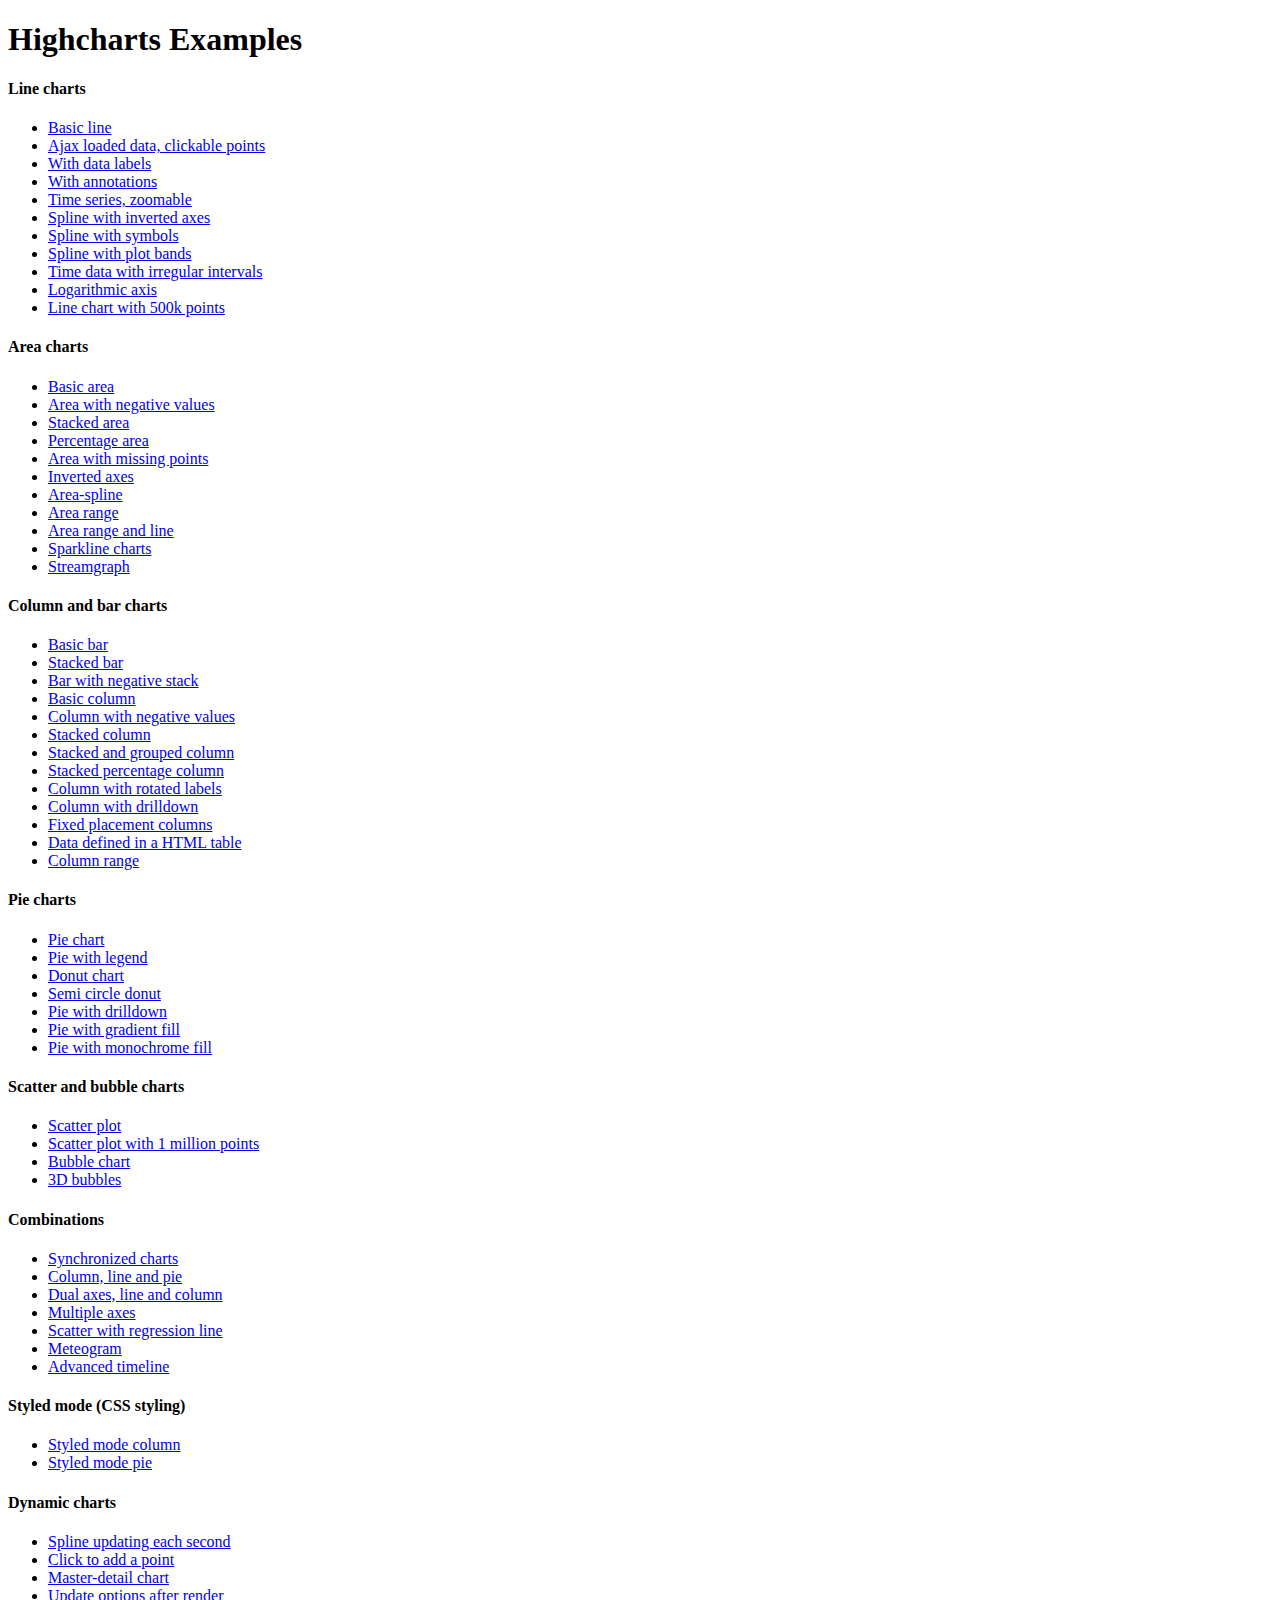
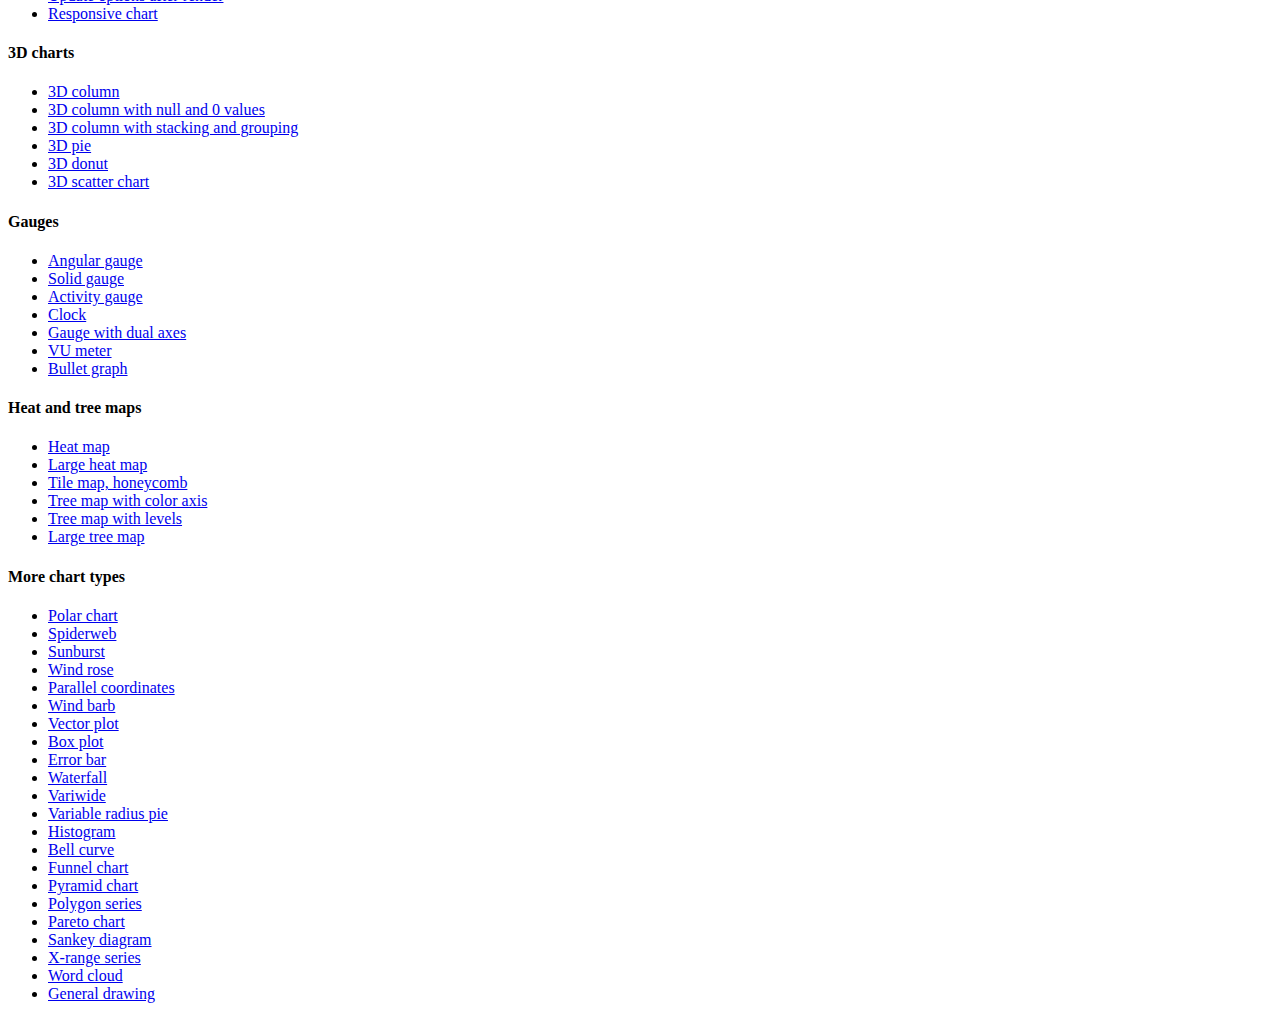
<file: zpm_server/zpm-webapp/web/js/Highcharts/index.htm>
<!DOCTYPE HTML PUBLIC "-//W3C//DTD HTML 4.01//EN" "http://www.w3.org/TR/html4/strict.dtd">
<html>
	<head>
		<meta http-equiv="Content-Type" content="text/html; charset=utf-8" />
		<title>Highcharts Examples</title>
	</head>
	<body>
		<h1>Highcharts Examples</h1>
		<h4>Line charts</h4>
		<ul>
			<li><a href="examples/line-basic/index.htm">Basic line</a></li>
			<li><a href="examples/line-ajax/index.htm">Ajax loaded data, clickable points</a></li>
			<li><a href="examples/line-labels/index.htm">With data labels</a></li>
			<li><a href="examples/annotations/index.htm">With annotations</a></li>
			<li><a href="examples/line-time-series/index.htm">Time series, zoomable</a></li>
			<li><a href="examples/spline-inverted/index.htm">Spline with inverted axes</a></li>
			<li><a href="examples/spline-symbols/index.htm">Spline with symbols</a></li>
			<li><a href="examples/spline-plot-bands/index.htm">Spline with plot bands</a></li>
			<li><a href="examples/spline-irregular-time/index.htm">Time data with irregular intervals</a></li>
			<li><a href="examples/line-log-axis/index.htm">Logarithmic axis</a></li>
			<li><a href="examples/line-boost/index.htm">Line chart with 500k points</a></li>
		</ul>
		<h4>Area charts</h4>
		<ul>
			<li><a href="examples/area-basic/index.htm">Basic area</a></li>
			<li><a href="examples/area-negative/index.htm">Area with negative values</a></li>
			<li><a href="examples/area-stacked/index.htm">Stacked area</a></li>
			<li><a href="examples/area-stacked-percent/index.htm">Percentage area</a></li>
			<li><a href="examples/area-missing/index.htm">Area with missing points</a></li>
			<li><a href="examples/area-inverted/index.htm">Inverted axes</a></li>
			<li><a href="examples/areaspline/index.htm">Area-spline</a></li>
			<li><a href="examples/arearange/index.htm">Area range</a></li>
			<li><a href="examples/arearange-line/index.htm">Area range and line</a></li>
			<li><a href="examples/sparkline/index.htm">Sparkline charts</a></li>
			<li><a href="examples/streamgraph/index.htm">Streamgraph</a></li>
		</ul>
		<h4>Column and bar charts</h4>
		<ul>
			<li><a href="examples/bar-basic/index.htm">Basic bar</a></li>
			<li><a href="examples/bar-stacked/index.htm">Stacked bar</a></li>
			<li><a href="examples/bar-negative-stack/index.htm">Bar with negative stack</a></li>
			<li><a href="examples/column-basic/index.htm">Basic column</a></li>
			<li><a href="examples/column-negative/index.htm">Column with negative values</a></li>
			<li><a href="examples/column-stacked/index.htm">Stacked column</a></li>
			<li><a href="examples/column-stacked-and-grouped/index.htm">Stacked and grouped column</a></li>
			<li><a href="examples/column-stacked-percent/index.htm">Stacked percentage column</a></li>
			<li><a href="examples/column-rotated-labels/index.htm">Column with rotated labels</a></li>
			<li><a href="examples/column-drilldown/index.htm">Column with drilldown</a></li>
			<li><a href="examples/column-placement/index.htm">Fixed placement columns</a></li>
			<li><a href="examples/column-parsed/index.htm">Data defined in a HTML table</a></li>
			<li><a href="examples/columnrange/index.htm">Column range</a></li>
		</ul>
		<h4>Pie charts</h4>
		<ul>
			<li><a href="examples/pie-basic/index.htm">Pie chart</a></li>
			<li><a href="examples/pie-legend/index.htm">Pie with legend</a></li>
			<li><a href="examples/pie-donut/index.htm">Donut chart</a></li>
			<li><a href="examples/pie-semi-circle/index.htm">Semi circle donut</a></li>
			<li><a href="examples/pie-drilldown/index.htm">Pie with drilldown</a></li>
			<li><a href="examples/pie-gradient/index.htm">Pie with gradient fill</a></li>
			<li><a href="examples/pie-monochrome/index.htm">Pie with monochrome fill</a></li>
		</ul>
		<h4>Scatter and bubble charts</h4>
		<ul>
			<li><a href="examples/scatter/index.htm">Scatter plot</a></li>
			<li><a href="examples/scatter-boost/index.htm">Scatter plot with 1 million points</a></li>
			<li><a href="examples/bubble/index.htm">Bubble chart</a></li>
			<li><a href="examples/bubble-3d/index.htm">3D bubbles</a></li>
		</ul>
		<h4>Combinations</h4>
		<ul>
			<li><a href="examples/synchronized-charts/index.htm">Synchronized charts</a></li>
			<li><a href="examples/combo/index.htm">Column, line and pie</a></li>
			<li><a href="examples/combo-dual-axes/index.htm">Dual axes, line and column</a></li>
			<li><a href="examples/combo-multi-axes/index.htm">Multiple axes</a></li>
			<li><a href="examples/combo-regression/index.htm">Scatter with regression line</a></li>
			<li><a href="examples/combo-meteogram/index.htm">Meteogram</a></li>
			<li><a href="examples/combo-timeline/index.htm">Advanced timeline</a></li>
		</ul>
		<h4>Styled mode (CSS styling)</h4>
		<ul>
			<li><a href="examples/styled-mode-column/index.htm">Styled mode column</a></li>
			<li><a href="examples/styled-mode-pie/index.htm">Styled mode pie</a></li>
		</ul>
		<h4>Dynamic charts</h4>
		<ul>
			<li><a href="examples/dynamic-update/index.htm">Spline updating each second</a></li>
			<li><a href="examples/dynamic-click-to-add/index.htm">Click to add a point</a></li>
			<li><a href="examples/dynamic-master-detail/index.htm">Master-detail chart</a></li>
			<li><a href="examples/chart-update/index.htm">Update options after render</a></li>
			<li><a href="examples/responsive/index.htm">Responsive chart</a></li>
		</ul>
		<h4>3D charts</h4>
		<ul>
			<li><a href="examples/3d-column-interactive/index.htm">3D column</a></li>
			<li><a href="examples/3d-column-null-values/index.htm">3D column with null and 0 values</a></li>
			<li><a href="examples/3d-column-stacking-grouping/index.htm">3D column with stacking and grouping</a></li>
			<li><a href="examples/3d-pie/index.htm">3D pie</a></li>
			<li><a href="examples/3d-pie-donut/index.htm">3D donut</a></li>
			<li><a href="examples/3d-scatter-draggable/index.htm">3D scatter chart</a></li>
		</ul>
		<h4>Gauges</h4>
		<ul>
			<li><a href="examples/gauge-speedometer/index.htm">Angular gauge</a></li>
			<li><a href="examples/gauge-solid/index.htm">Solid gauge</a></li>
			<li><a href="examples/gauge-activity/index.htm">Activity gauge</a></li>
			<li><a href="examples/gauge-clock/index.htm">Clock</a></li>
			<li><a href="examples/gauge-dual/index.htm">Gauge with dual axes</a></li>
			<li><a href="examples/gauge-vu-meter/index.htm">VU meter</a></li>
			<li><a href="examples/bullet-graph/index.htm">Bullet graph</a></li>
		</ul>
		<h4>Heat and tree maps</h4>
		<ul>
			<li><a href="examples/heatmap/index.htm">Heat map</a></li>
			<li><a href="examples/heatmap-canvas/index.htm">Large heat map</a></li>
			<li><a href="examples/honeycomb-usa/index.htm">Tile map, honeycomb</a></li>
			<li><a href="examples/treemap-coloraxis/index.htm">Tree map with color axis</a></li>
			<li><a href="examples/treemap-with-levels/index.htm">Tree map with levels</a></li>
			<li><a href="examples/treemap-large-dataset/index.htm">Large tree map</a></li>
		</ul>
		<h4>More chart types</h4>
		<ul>
			<li><a href="examples/polar/index.htm">Polar chart</a></li>
			<li><a href="examples/polar-spider/index.htm">Spiderweb</a></li>
			<li><a href="examples/sunburst/index.htm">Sunburst</a></li>
			<li><a href="examples/polar-wind-rose/index.htm">Wind rose</a></li>
			<li><a href="examples/parallel-coordinates/index.htm">Parallel coordinates</a></li>
			<li><a href="examples/windbarb-series/index.htm">Wind barb</a></li>
			<li><a href="examples/vector-plot/index.htm">Vector plot</a></li>
			<li><a href="examples/box-plot/index.htm">Box plot</a></li>
			<li><a href="examples/error-bar/index.htm">Error bar</a></li>
			<li><a href="examples/waterfall/index.htm">Waterfall</a></li>
			<li><a href="examples/variwide/index.htm">Variwide</a></li>
			<li><a href="examples/variable-radius-pie/index.htm">Variable radius pie</a></li>
			<li><a href="examples/histogram/index.htm">Histogram</a></li>
			<li><a href="examples/bellcurve/index.htm">Bell curve</a></li>
			<li><a href="examples/funnel/index.htm">Funnel chart</a></li>
			<li><a href="examples/pyramid/index.htm">Pyramid chart</a></li>
			<li><a href="examples/polygon/index.htm">Polygon series</a></li>
			<li><a href="examples/pareto/index.htm">Pareto chart</a></li>
			<li><a href="examples/sankey-diagram/index.htm">Sankey diagram</a></li>
			<li><a href="examples/x-range/index.htm">X-range series</a></li>
			<li><a href="examples/wordcloud/index.htm">Word cloud</a></li>
			<li><a href="examples/renderer/index.htm">General drawing</a></li>
		</ul>
	</body>
</html>
</file>
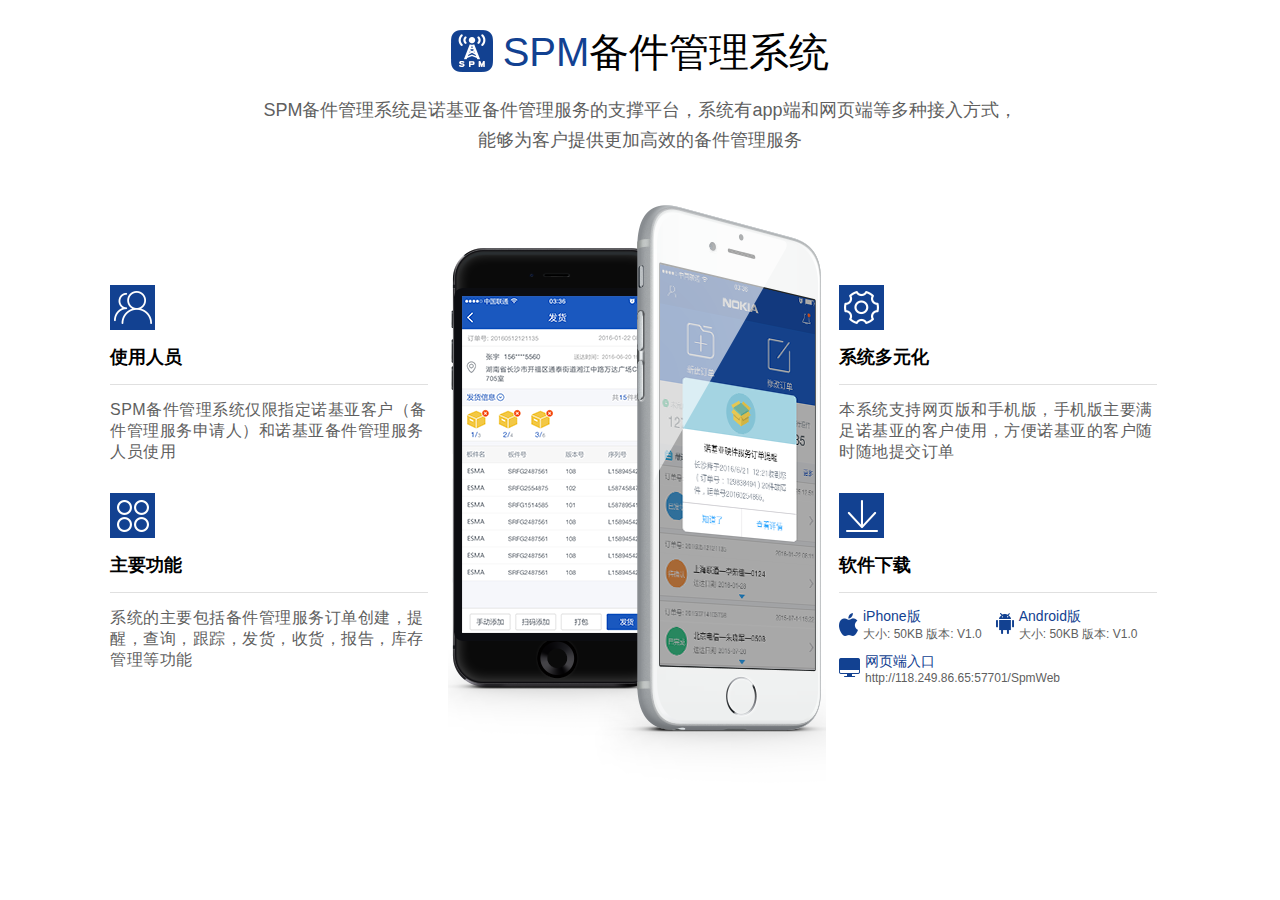
<file: zpm_server/zpm-webapp/src/main/web/resources/index.html>
﻿<!DOCTYPE html PUBLIC "-//W3C//DTD XHTML 1.0 Transitional//EN" "http://www.w3.org/TR/xhtml1/DTD/xhtml1-transitional.dtd">
<html xmlns="http://www.w3.org/1999/xhtml">
<head>
<meta http-equiv="Content-Type" content="text/html; charset=utf-8" />
<title>SPM备件管理系统软件介绍</title>
<link href="../css/spm.css"rel="stylesheet" type="text/css">
</head>

<body>
<div class="spm-main">
  <div class="spm-top">
    <div class="spm-bt"><img src="../images/logo-tb.png" style="margin-bottom:8px;" /><span style="color:#124191; margin-left:10px;">SPM</span><span style="color:#010101;">备件管理系统</span></div>
    <div class="spm-js">
      <p>SPM备件管理系统是诺基亚备件管理服务的支撑平台，系统有app端和网页端等多种接入方式，</p>
      <p>能够为客户提供更加高效的备件管理服务</p>
    </div>
  </div>
  <Div class="spm-xianxi">
    <div class="spm-xinxi-l">
      <Div class="spm-dian">
        <p><img src="../images/syry.png" /></p>
        <p class="ejbt">使用人员</p>
        <p class="spm-ry">SPM备件管理系统仅限指定诺基亚客户（备件管理服务申请人）和诺基亚备件管理服务人员使用</p>
      </Div>
      <Div class="spm-dian">
        <p><img src="../images/zygn.png" /></p>
        <p class="ejbt">主要功能</p>
        <p class="spm-ry">系统的主要包括备件管理服务订单创建，提醒，查询，跟踪，发货，收货，报告，库存管理等功能</p>
      </Div>
    </div>
    <div class="spm-xinxi-c"> <img src="../images/shilitu.png"  />
      <div class="clear"></div>
    </div>
    <div class="spm-xinxi-r">
      <Div class="spm-dian">
        <p><img src="../images/xtdyh.png"/></p>
        <p class="ejbt">系统多元化</p>
        <p class="spm-ry">本系统支持网页版和手机版，手机版主要满足诺基亚的客户使用，方便诺基亚的客户随时随地提交订单</p>
      </Div>
      <Div class="spm-dian">
        <p><img src="../images/rjxz.png"/></p>
        <p class="ejbt">软件下载</p>
        <div class="spm-xz">
          <div class="fs">
            <div class="fl"> <img src="../images/iPhone.png" style="margin-top:5px; margin-right:5px;" /> </div>
            <Div class="fl"> <a href="#" class="ruanjs">iPhone版</a>
              <p class="banben">大小: 50KB  版本: V1.0</p>
            </Div>
          </div>
          <div class="fs" >
            <div class="fl"> <img src="../images/Android.png" style="margin-top:5px; margin-right:5px;" /> </div>
            <Div class="fl"> <a href="http://118.249.86.65:57701/SpmWeb/app-release.apk" class="ruanjs">Android版</a>
              <p class="banben">大小: 50KB  版本: V1.0</p>
            </Div>
          </div>
          <div class="fs">
            <div class="fl"> <img src="../images/xz-7.png" style="margin-top:5px; margin-right:5px;" /> </div>
            <Div class="fl"> <a href="http://118.249.86.65:57701/SpmWeb" class="ruanjs">网页端入口</a>
              <p class="banben">http://118.249.86.65:57701/SpmWeb</p>
            </Div>
          </div>
          <div class="clear"></div>
        </div>
      </Div>
    </div>
  </Div>
</div>
</body>
</html>
</file>
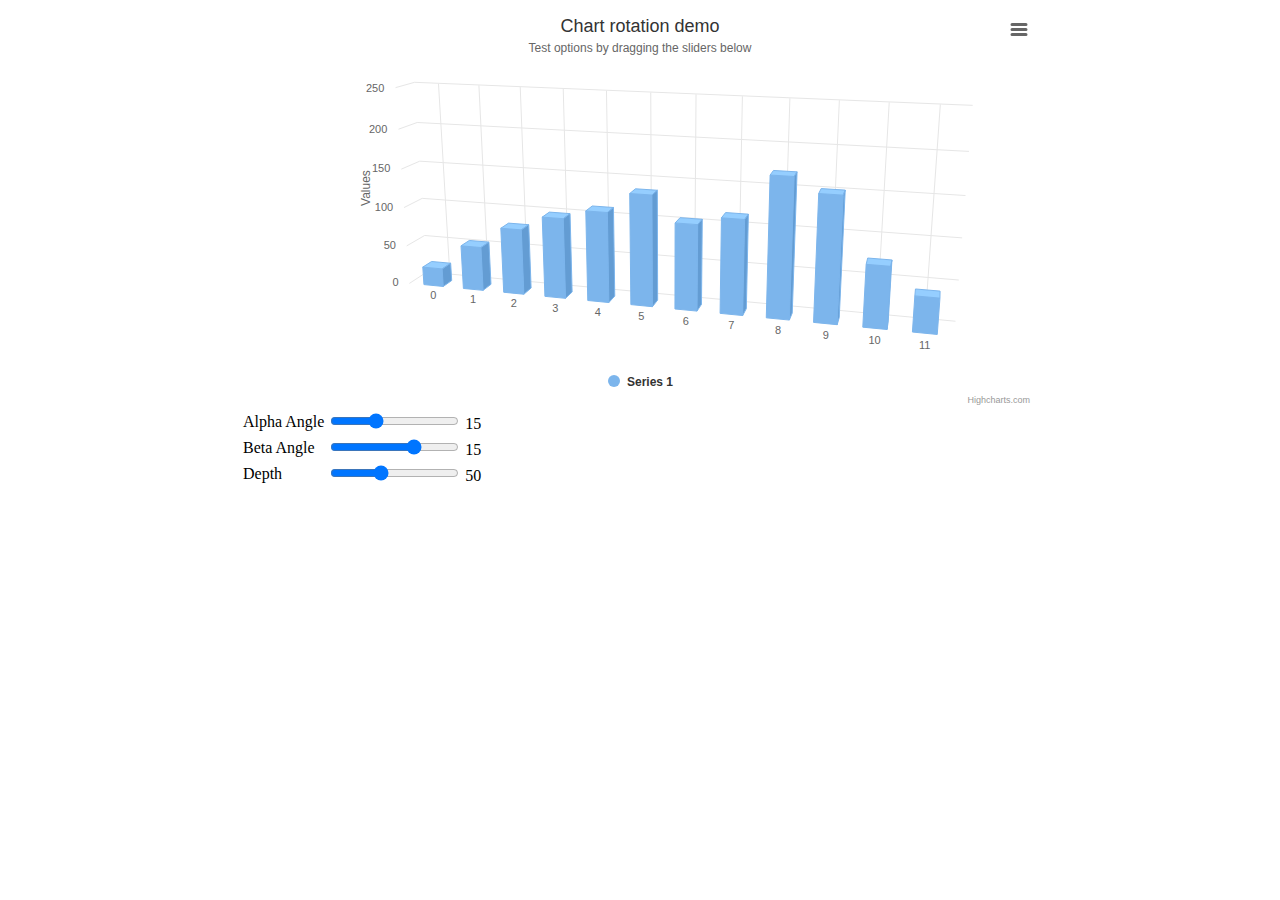
<file: zpm_server/zpm-webapp/web/js/Highcharts/examples/3d-column-interactive/index.htm>
<!DOCTYPE HTML>
<html>
	<head>
		<meta http-equiv="Content-Type" content="text/html; charset=utf-8">
		<title>Highcharts Example</title>

		<style type="text/css">
#container, #sliders {
    min-width: 310px; 
    max-width: 800px;
    margin: 0 auto;
}
#container {
    height: 400px; 
}
		</style>
	</head>
	<body>
<script src="https://code.jquery.com/jquery-3.1.1.min.js"></script>
<script src="../../code/highcharts.js"></script>
<script src="../../code/modules/oldie.js"></script>
<script src="../../code/highcharts-3d.js"></script>
<script src="../../code/modules/exporting.js"></script>

<div id="container"></div>
<div id="sliders">
    <table>
        <tr>
        	<td>Alpha Angle</td>
        	<td><input id="alpha" type="range" min="0" max="45" value="15"/> <span id="alpha-value" class="value"></span></td>
        </tr>
        <tr>
        	<td>Beta Angle</td>
        	<td><input id="beta" type="range" min="-45" max="45" value="15"/> <span id="beta-value" class="value"></span></td>
        </tr>
        <tr>
        	<td>Depth</td>
        	<td><input id="depth" type="range" min="20" max="100" value="50"/> <span id="depth-value" class="value"></span></td>
        </tr>
    </table>
</div>


		<script type="text/javascript">

// Set up the chart
var chart = new Highcharts.Chart({
    chart: {
        renderTo: 'container',
        type: 'column',
        options3d: {
            enabled: true,
            alpha: 15,
            beta: 15,
            depth: 50,
            viewDistance: 25
        }
    },
    title: {
        text: 'Chart rotation demo'
    },
    subtitle: {
        text: 'Test options by dragging the sliders below'
    },
    plotOptions: {
        column: {
            depth: 25
        }
    },
    series: [{
        data: [29.9, 71.5, 106.4, 129.2, 144.0, 176.0, 135.6, 148.5, 216.4, 194.1, 95.6, 54.4]
    }]
});

function showValues() {
    $('#alpha-value').html(chart.options.chart.options3d.alpha);
    $('#beta-value').html(chart.options.chart.options3d.beta);
    $('#depth-value').html(chart.options.chart.options3d.depth);
}

// Activate the sliders
$('#sliders input').on('input change', function () {
    chart.options.chart.options3d[this.id] = parseFloat(this.value);
    showValues();
    chart.redraw(false);
});

showValues();
		</script>
	</body>
</html>
</file>
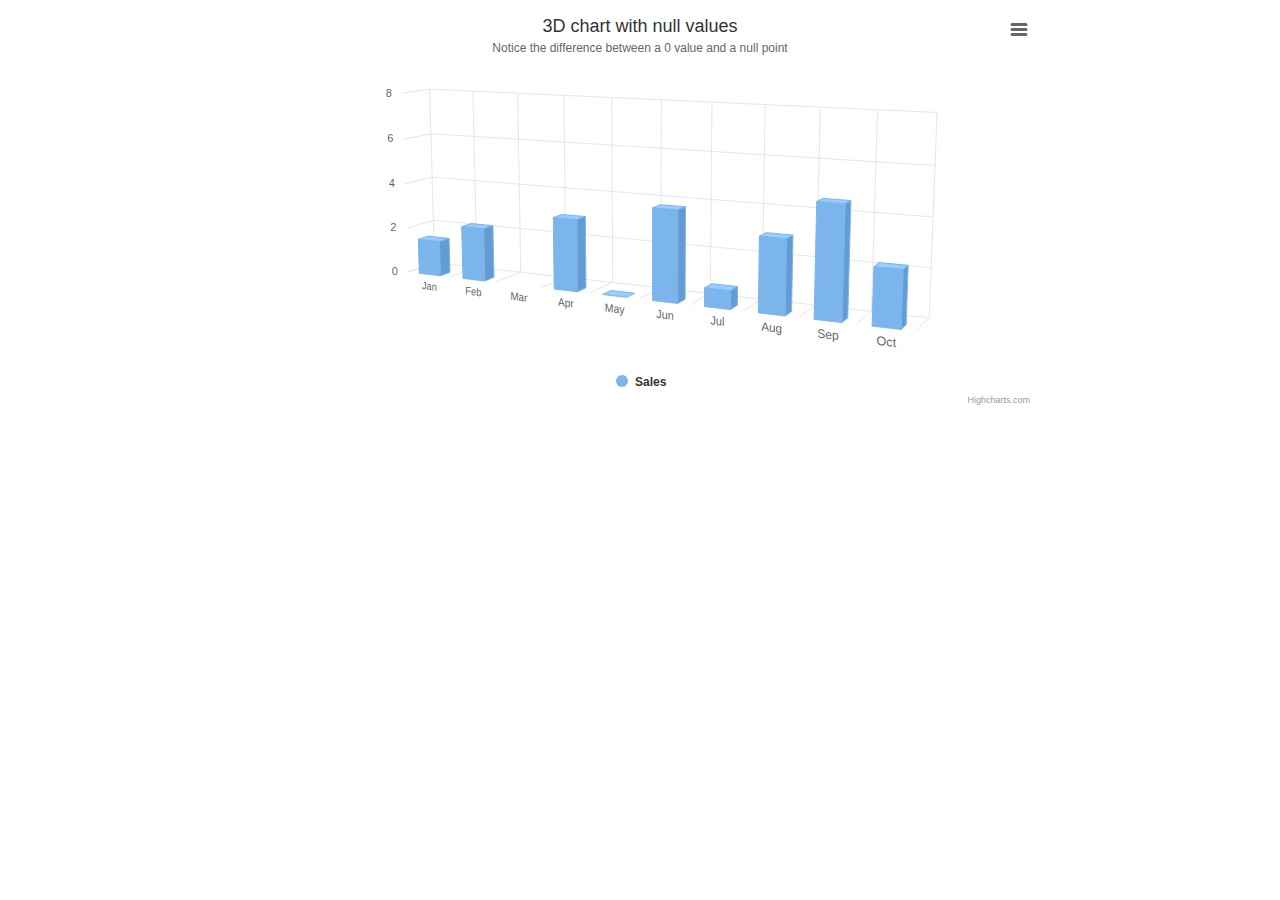
<file: zpm_server/zpm-webapp/web/js/Highcharts/examples/3d-column-null-values/index.htm>
<!DOCTYPE HTML>
<html>
	<head>
		<meta http-equiv="Content-Type" content="text/html; charset=utf-8">
		<title>Highcharts Example</title>

		<style type="text/css">
#container {
    height: 400px; 
    min-width: 310px; 
    max-width: 800px;
    margin: 0 auto;
}
		</style>
	</head>
	<body>

<script src="../../code/highcharts.js"></script>
<script src="../../code/highcharts-3d.js"></script>
<script src="../../code/modules/exporting.js"></script>

<div id="container" style="height: 400px"></div>


		<script type="text/javascript">

Highcharts.chart('container', {
    chart: {
        type: 'column',
        options3d: {
            enabled: true,
            alpha: 10,
            beta: 25,
            depth: 70
        }
    },
    title: {
        text: '3D chart with null values'
    },
    subtitle: {
        text: 'Notice the difference between a 0 value and a null point'
    },
    plotOptions: {
        column: {
            depth: 25
        }
    },
    xAxis: {
        categories: Highcharts.getOptions().lang.shortMonths,
        labels: {
            skew3d: true,
            style: {
                fontSize: '16px'
            }
        }
    },
    yAxis: {
        title: {
            text: null
        }
    },
    series: [{
        name: 'Sales',
        data: [2, 3, null, 4, 0, 5, 1, 4, 6, 3]
    }]
});
		</script>
	</body>
</html>
</file>
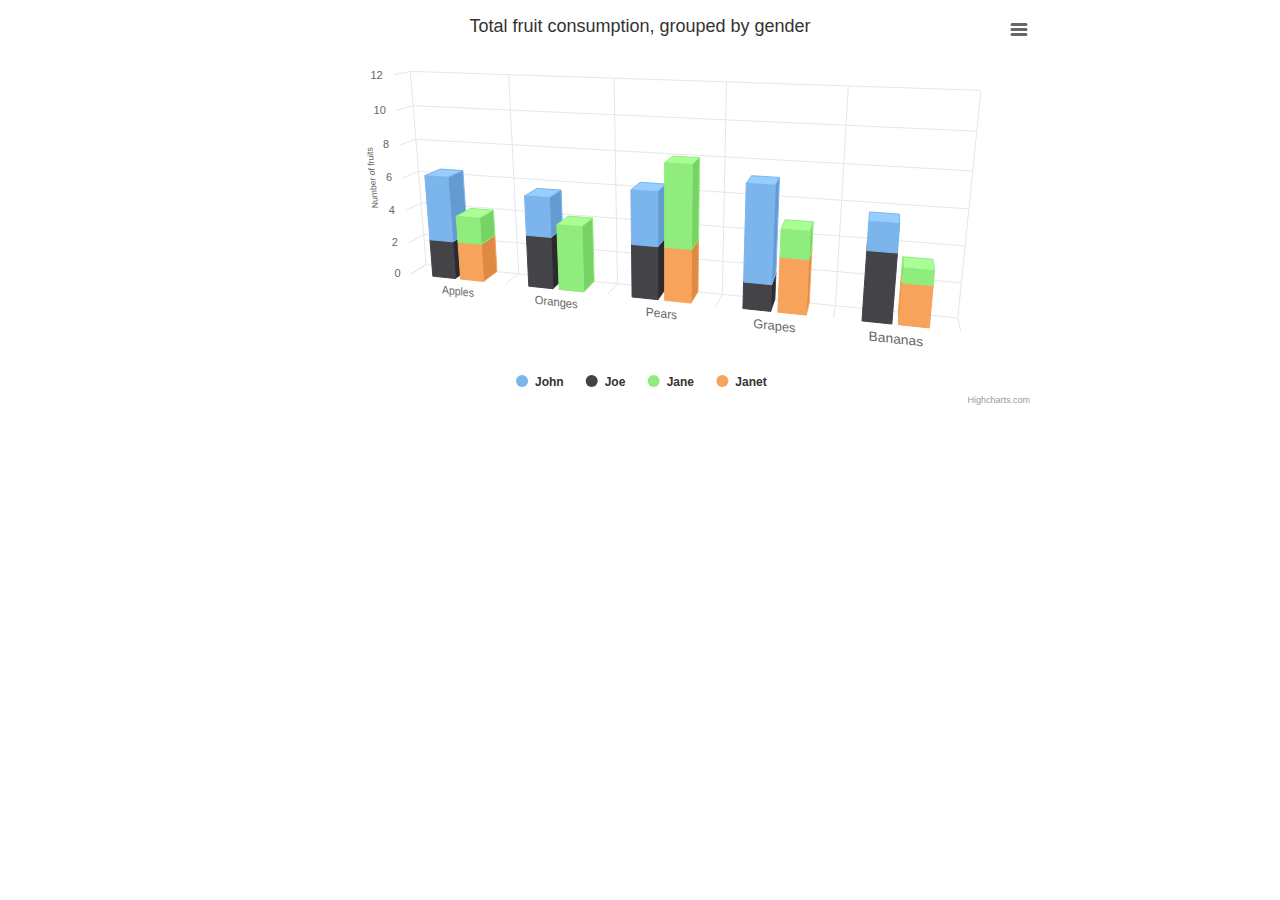
<file: zpm_server/zpm-webapp/web/js/Highcharts/examples/3d-column-stacking-grouping/index.htm>
<!DOCTYPE HTML>
<html>
	<head>
		<meta http-equiv="Content-Type" content="text/html; charset=utf-8">
		<title>Highcharts Example</title>

		<style type="text/css">
#container {
    height: 400px; 
    min-width: 310px; 
    max-width: 800px;
    margin: 0 auto;
}
		</style>
	</head>
	<body>

<script src="../../code/highcharts.js"></script>
<script src="../../code/highcharts-3d.js"></script>
<script src="../../code/modules/exporting.js"></script>

<div id="container" style="height: 400px"></div>


		<script type="text/javascript">

Highcharts.chart('container', {
    chart: {
        type: 'column',
        options3d: {
            enabled: true,
            alpha: 15,
            beta: 15,
            viewDistance: 25,
            depth: 40
        }
    },

    title: {
        text: 'Total fruit consumption, grouped by gender'
    },

    xAxis: {
        categories: ['Apples', 'Oranges', 'Pears', 'Grapes', 'Bananas'],
        labels: {
            skew3d: true,
            style: {
                fontSize: '16px'
            }
        }
    },

    yAxis: {
        allowDecimals: false,
        min: 0,
        title: {
            text: 'Number of fruits',
            skew3d: true
        }
    },

    tooltip: {
        headerFormat: '<b>{point.key}</b><br>',
        pointFormat: '<span style="color:{series.color}">\u25CF</span> {series.name}: {point.y} / {point.stackTotal}'
    },

    plotOptions: {
        column: {
            stacking: 'normal',
            depth: 40
        }
    },

    series: [{
        name: 'John',
        data: [5, 3, 4, 7, 2],
        stack: 'male'
    }, {
        name: 'Joe',
        data: [3, 4, 4, 2, 5],
        stack: 'male'
    }, {
        name: 'Jane',
        data: [2, 5, 6, 2, 1],
        stack: 'female'
    }, {
        name: 'Janet',
        data: [3, 0, 4, 4, 3],
        stack: 'female'
    }]
});


		</script>
	</body>
</html>
</file>
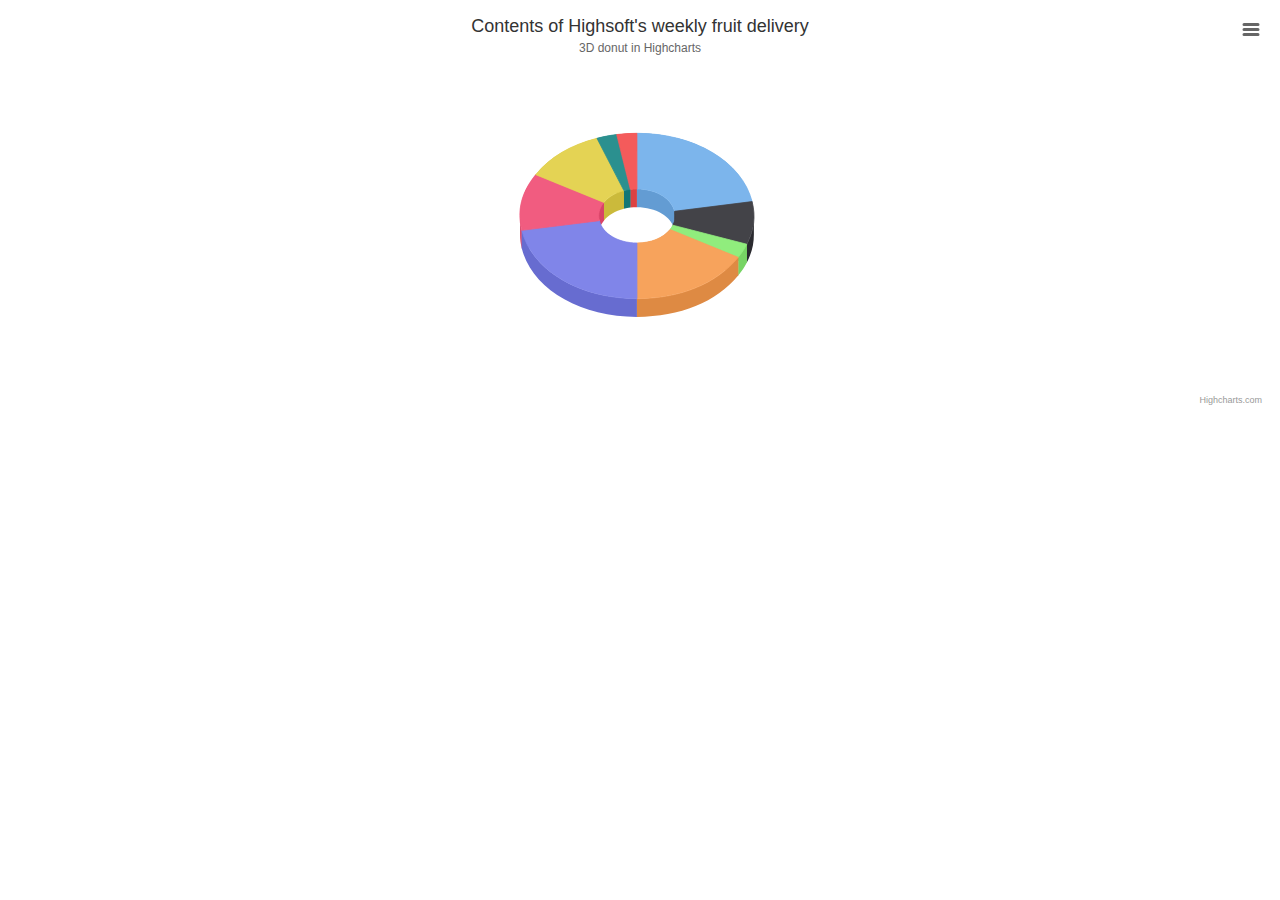
<file: zpm_server/zpm-webapp/web/js/Highcharts/examples/3d-pie-donut/index.htm>
<!DOCTYPE HTML>
<html>
	<head>
		<meta http-equiv="Content-Type" content="text/html; charset=utf-8">
		<title>Highcharts Example</title>

		<style type="text/css">

		</style>
	</head>
	<body>

<script src="../../code/highcharts.js"></script>
<script src="../../code/highcharts-3d.js"></script>
<script src="../../code/modules/exporting.js"></script>

<div id="container" style="height: 400px"></div>


		<script type="text/javascript">

Highcharts.chart('container', {
    chart: {
        type: 'pie',
        options3d: {
            enabled: true,
            alpha: 45
        }
    },
    title: {
        text: 'Contents of Highsoft\'s weekly fruit delivery'
    },
    subtitle: {
        text: '3D donut in Highcharts'
    },
    plotOptions: {
        pie: {
            innerSize: 100,
            depth: 45
        }
    },
    series: [{
        name: 'Delivered amount',
        data: [
            ['Bananas', 8],
            ['Kiwi', 3],
            ['Mixed nuts', 1],
            ['Oranges', 6],
            ['Apples', 8],
            ['Pears', 4],
            ['Clementines', 4],
            ['Reddish (bag)', 1],
            ['Grapes (bunch)', 1]
        ]
    }]
});
		</script>
	</body>
</html>
</file>
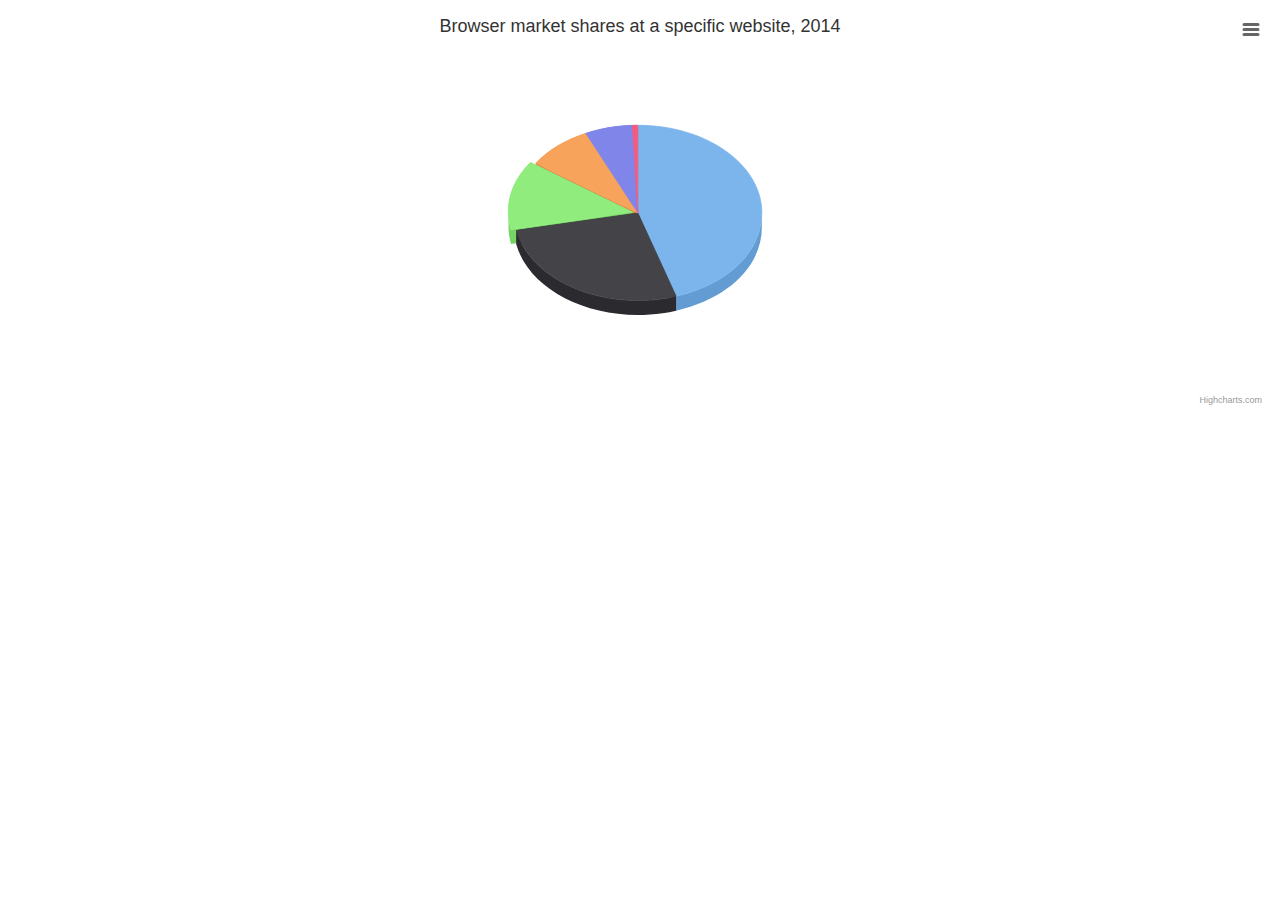
<file: zpm_server/zpm-webapp/web/js/Highcharts/examples/3d-pie/index.htm>
<!DOCTYPE HTML>
<html>
	<head>
		<meta http-equiv="Content-Type" content="text/html; charset=utf-8">
		<title>Highcharts Example</title>

		<style type="text/css">

		</style>
	</head>
	<body>

<script src="../../code/highcharts.js"></script>
<script src="../../code/highcharts-3d.js"></script>
<script src="../../code/modules/exporting.js"></script>

<div id="container" style="height: 400px"></div>


		<script type="text/javascript">

Highcharts.chart('container', {
    chart: {
        type: 'pie',
        options3d: {
            enabled: true,
            alpha: 45,
            beta: 0
        }
    },
    title: {
        text: 'Browser market shares at a specific website, 2014'
    },
    tooltip: {
        pointFormat: '{series.name}: <b>{point.percentage:.1f}%</b>'
    },
    plotOptions: {
        pie: {
            allowPointSelect: true,
            cursor: 'pointer',
            depth: 35,
            dataLabels: {
                enabled: true,
                format: '{point.name}'
            }
        }
    },
    series: [{
        type: 'pie',
        name: 'Browser share',
        data: [
            ['Firefox', 45.0],
            ['IE', 26.8],
            {
                name: 'Chrome',
                y: 12.8,
                sliced: true,
                selected: true
            },
            ['Safari', 8.5],
            ['Opera', 6.2],
            ['Others', 0.7]
        ]
    }]
});
		</script>
	</body>
</html>
</file>
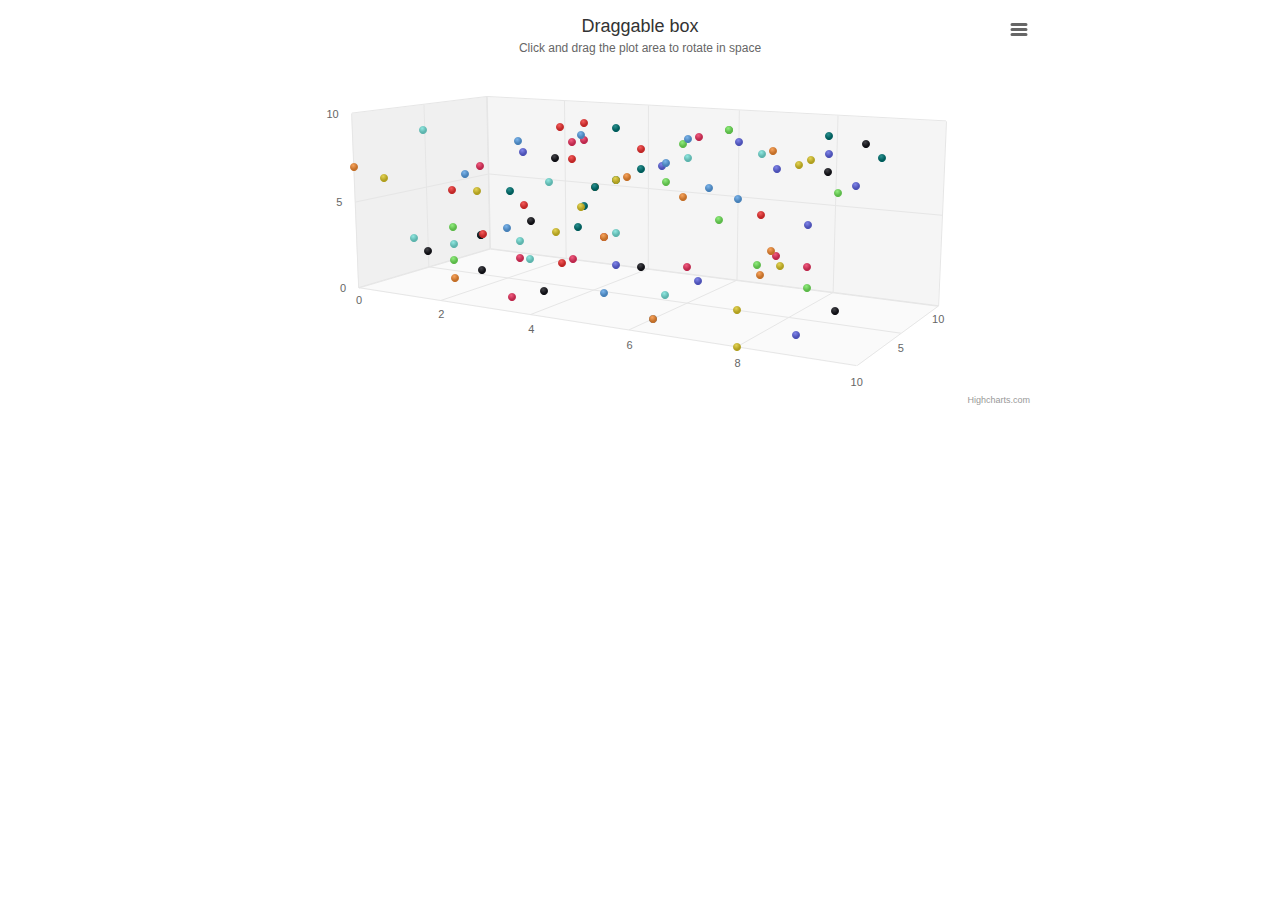
<file: zpm_server/zpm-webapp/web/js/Highcharts/examples/3d-scatter-draggable/index.htm>
<!DOCTYPE HTML>
<html>
	<head>
		<meta http-equiv="Content-Type" content="text/html; charset=utf-8">
		<title>Highcharts Example</title>

		<style type="text/css">
#container {
    height: 400px; 
    min-width: 310px; 
    max-width: 800px;
    margin: 0 auto;
}
		</style>
	</head>
	<body>
<script src="https://code.jquery.com/jquery-3.1.1.min.js"></script>

<script src="../../code/highcharts.js"></script>
<script src="../../code/highcharts-3d.js"></script>
<script src="../../code/modules/exporting.js"></script>

<div id="container" style="height: 400px"></div>


		<script type="text/javascript">
// Give the points a 3D feel by adding a radial gradient
Highcharts.getOptions().colors = $.map(Highcharts.getOptions().colors, function (color) {
    return {
        radialGradient: {
            cx: 0.4,
            cy: 0.3,
            r: 0.5
        },
        stops: [
            [0, color],
            [1, Highcharts.Color(color).brighten(-0.2).get('rgb')]
        ]
    };
});

// Set up the chart
var chart = new Highcharts.Chart({
    chart: {
        renderTo: 'container',
        margin: 100,
        type: 'scatter3d',
        options3d: {
            enabled: true,
            alpha: 10,
            beta: 30,
            depth: 250,
            viewDistance: 5,
            fitToPlot: false,
            frame: {
                bottom: { size: 1, color: 'rgba(0,0,0,0.02)' },
                back: { size: 1, color: 'rgba(0,0,0,0.04)' },
                side: { size: 1, color: 'rgba(0,0,0,0.06)' }
            }
        }
    },
    title: {
        text: 'Draggable box'
    },
    subtitle: {
        text: 'Click and drag the plot area to rotate in space'
    },
    plotOptions: {
        scatter: {
            width: 10,
            height: 10,
            depth: 10
        }
    },
    yAxis: {
        min: 0,
        max: 10,
        title: null
    },
    xAxis: {
        min: 0,
        max: 10,
        gridLineWidth: 1
    },
    zAxis: {
        min: 0,
        max: 10,
        showFirstLabel: false
    },
    legend: {
        enabled: false
    },
    series: [{
        name: 'Reading',
        colorByPoint: true,
        data: [[1, 6, 5], [8, 7, 9], [1, 3, 4], [4, 6, 8], [5, 7, 7], [6, 9, 6], [7, 0, 5], [2, 3, 3], [3, 9, 8], [3, 6, 5], [4, 9, 4], [2, 3, 3], [6, 9, 9], [0, 7, 0], [7, 7, 9], [7, 2, 9], [0, 6, 2], [4, 6, 7], [3, 7, 7], [0, 1, 7], [2, 8, 6], [2, 3, 7], [6, 4, 8], [3, 5, 9], [7, 9, 5], [3, 1, 7], [4, 4, 2], [3, 6, 2], [3, 1, 6], [6, 8, 5], [6, 6, 7], [4, 1, 1], [7, 2, 7], [7, 7, 0], [8, 8, 9], [9, 4, 1], [8, 3, 4], [9, 8, 9], [3, 5, 3], [0, 2, 4], [6, 0, 2], [2, 1, 3], [5, 8, 9], [2, 1, 1], [9, 7, 6], [3, 0, 2], [9, 9, 0], [3, 4, 8], [2, 6, 1], [8, 9, 2], [7, 6, 5], [6, 3, 1], [9, 3, 1], [8, 9, 3], [9, 1, 0], [3, 8, 7], [8, 0, 0], [4, 9, 7], [8, 6, 2], [4, 3, 0], [2, 3, 5], [9, 1, 4], [1, 1, 4], [6, 0, 2], [6, 1, 6], [3, 8, 8], [8, 8, 7], [5, 5, 0], [3, 9, 6], [5, 4, 3], [6, 8, 3], [0, 1, 5], [6, 7, 3], [8, 3, 2], [3, 8, 3], [2, 1, 6], [4, 6, 7], [8, 9, 9], [5, 4, 2], [6, 1, 3], [6, 9, 5], [4, 8, 2], [9, 7, 4], [5, 4, 2], [9, 6, 1], [2, 7, 3], [4, 5, 4], [6, 8, 1], [3, 4, 0], [2, 2, 6], [5, 1, 2], [9, 9, 7], [6, 9, 9], [8, 4, 3], [4, 1, 7], [6, 2, 5], [0, 4, 9], [3, 5, 9], [6, 9, 1], [1, 9, 2]]
    }]
});


// Add mouse events for rotation
$(chart.container).on('mousedown.hc touchstart.hc', function (eStart) {
    eStart = chart.pointer.normalize(eStart);

    var posX = eStart.chartX,
        posY = eStart.chartY,
        alpha = chart.options.chart.options3d.alpha,
        beta = chart.options.chart.options3d.beta,
        newAlpha,
        newBeta,
        sensitivity = 5; // lower is more sensitive

    $(document).on({
        'mousemove.hc touchmove.hc': function (e) {
            // Run beta
            e = chart.pointer.normalize(e);
            newBeta = beta + (posX - e.chartX) / sensitivity;
            chart.options.chart.options3d.beta = newBeta;

            // Run alpha
            newAlpha = alpha + (e.chartY - posY) / sensitivity;
            chart.options.chart.options3d.alpha = newAlpha;

            chart.redraw(false);
        },
        'mouseup touchend': function () {
            $(document).off('.hc');
        }
    });
});

		</script>
	</body>
</html>
</file>
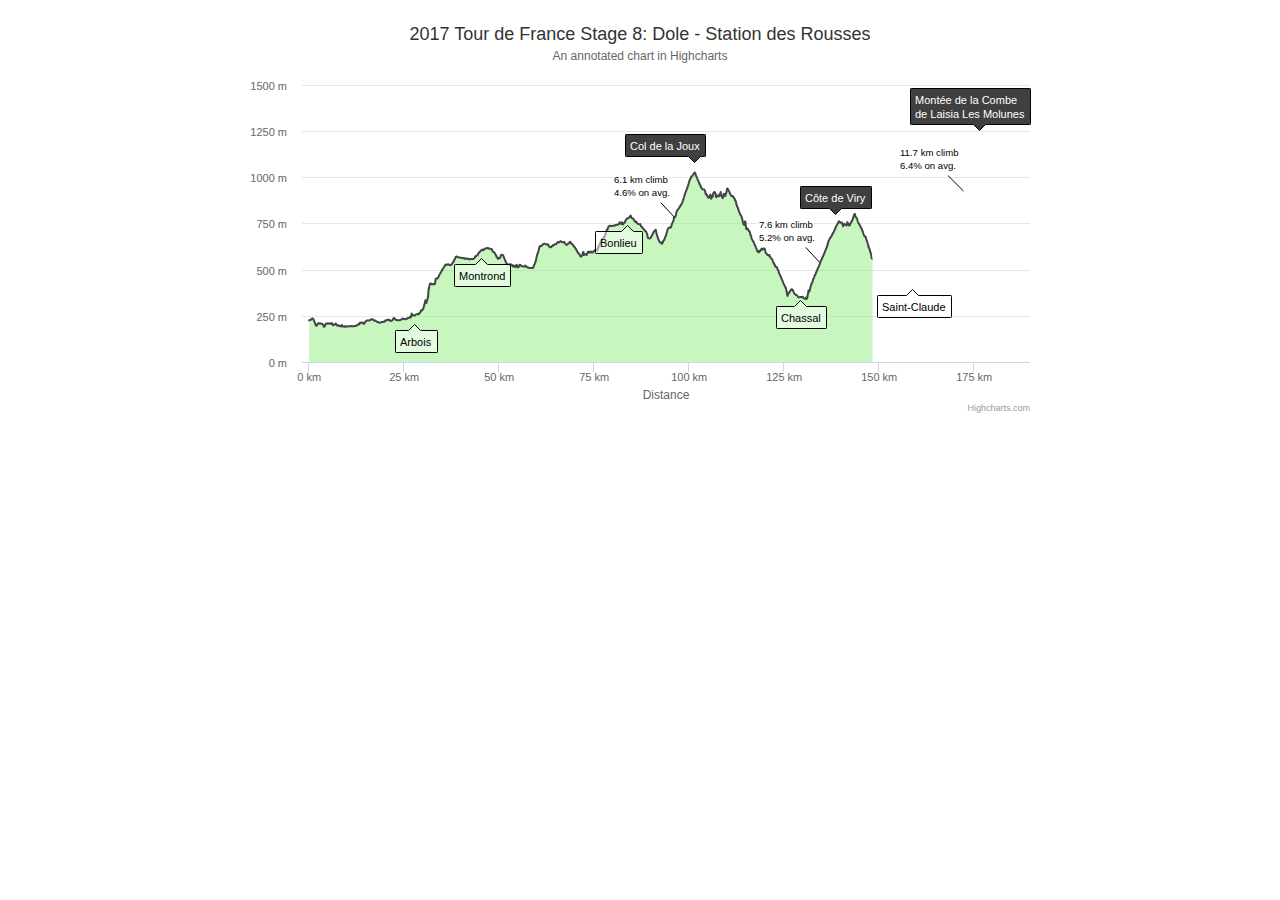
<file: zpm_server/zpm-webapp/web/js/Highcharts/examples/annotations/index.htm>
<!DOCTYPE HTML>
<html>
	<head>
		<meta http-equiv="Content-Type" content="text/html; charset=utf-8">
		<title>Highcharts Example</title>

		<style type="text/css">
#container {
    max-width: 800px;
    height: 400px;
    margin: 1em auto;
}
		</style>
	</head>
	<body>
<script src="https://code.jquery.com/jquery-3.1.1.min.js"></script>
<script src="../../code/highcharts.js"></script>
<script src="../../code/modules/annotations.js"></script>

<div id="container" style="height: 400px; min-width: 380px"></div>




		<script type="text/javascript">
// Data generated from http://www.bikeforums.net/professional-cycling-fans/1113087-2017-tour-de-france-gpx-tcx-files.html
var elevationData = [
    [0.0, 225],
    [0.1, 226],
    [0.2, 228],
    [0.3, 228],
    [0.4, 229],
    [0.5, 229],
    [0.6, 230],
    [0.7, 234],
    [0.8, 235],
    [0.9, 236],
    [1.0, 235],
    [1.1, 232],
    [1.2, 228],
    [1.3, 223],
    [1.4, 218],
    [1.5, 214],
    [1.6, 207],
    [1.7, 202],
    [1.8, 198],
    [1.9, 196],
    [2.0, 197],
    [2.1, 200],
    [2.2, 205],
    [2.3, 206],
    [2.4, 210],
    [2.5, 210],
    [2.6, 210],
    [2.7, 209],
    [2.8, 208],
    [2.9, 207],
    [3.0, 209],
    [3.1, 208],
    [3.2, 207],
    [3.3, 207],
    [3.4, 206],
    [3.5, 206],
    [3.6, 205],
    [3.7, 201],
    [3.8, 195],
    [3.9, 191],
    [4.0, 191],
    [4.1, 195],
    [4.2, 199],
    [4.3, 203],
    [4.4, 208],
    [4.5, 208],
    [4.6, 208],
    [4.7, 208],
    [4.8, 209],
    [4.9, 207],
    [5.0, 207],
    [5.1, 208],
    [5.2, 209],
    [5.3, 208],
    [5.4, 210],
    [5.5, 209],
    [5.6, 209],
    [5.7, 206],
    [5.8, 207],
    [5.9, 209],
    [6.0, 211],
    [6.1, 206],
    [6.2, 201],
    [6.3, 199],
    [6.4, 200],
    [6.5, 202],
    [6.6, 203],
    [6.7, 202],
    [6.8, 204],
    [6.9, 206],
    [7.0, 208],
    [7.1, 205],
    [7.2, 202],
    [7.3, 198],
    [7.4, 198],
    [7.5, 198],
    [7.6, 198],
    [7.7, 198],
    [7.8, 199],
    [7.9, 197],
    [8.0, 194],
    [8.1, 194],
    [8.2, 195],
    [8.3, 195],
    [8.4, 196],
    [8.5, 192],
    [8.6, 200],
    [8.7, 197],
    [8.8, 194],
    [8.9, 194],
    [9.0, 193],
    [9.1, 192],
    [9.2, 192],
    [9.3, 193],
    [9.4, 191],
    [9.5, 191],
    [9.6, 193],
    [9.7, 193],
    [9.8, 194],
    [9.9, 192],
    [10.0, 192],
    [10.1, 192],
    [10.2, 192],
    [10.3, 192],
    [10.4, 193],
    [10.5, 193],
    [10.6, 193],
    [10.7, 193],
    [10.8, 194],
    [10.9, 194],
    [11.0, 194],
    [11.1, 195],
    [11.2, 194],
    [11.3, 194],
    [11.4, 194],
    [11.5, 194],
    [11.6, 193],
    [11.7, 194],
    [11.8, 194],
    [11.9, 194],
    [12.0, 195],
    [12.1, 195],
    [12.2, 195],
    [12.3, 197],
    [12.4, 197],
    [12.5, 197],
    [12.6, 198],
    [12.7, 201],
    [12.8, 202],
    [12.9, 203],
    [13.0, 205],
    [13.1, 205],
    [13.2, 204],
    [13.3, 210],
    [13.4, 213],
    [13.5, 212],
    [13.6, 213],
    [13.7, 213],
    [13.8, 213],
    [13.9, 214],
    [14.0, 214],
    [14.1, 212],
    [14.2, 209],
    [14.3, 207],
    [14.4, 207],
    [14.5, 208],
    [14.6, 211],
    [14.7, 215],
    [14.8, 219],
    [14.9, 219],
    [15.0, 221],
    [15.1, 224],
    [15.2, 224],
    [15.3, 225],
    [15.4, 225],
    [15.5, 225],
    [15.6, 225],
    [15.7, 225],
    [15.8, 225],
    [15.9, 226],
    [16.0, 226],
    [16.1, 227],
    [16.2, 227],
    [16.3, 230],
    [16.4, 231],
    [16.5, 231],
    [16.6, 232],
    [16.7, 230],
    [16.8, 229],
    [16.9, 228],
    [17.0, 226],
    [17.1, 226],
    [17.2, 224],
    [17.3, 223],
    [17.4, 224],
    [17.5, 223],
    [17.6, 221],
    [17.7, 220],
    [17.8, 218],
    [17.9, 217],
    [18.0, 216],
    [18.1, 216],
    [18.2, 215],
    [18.3, 214],
    [18.4, 213],
    [18.5, 212],
    [18.6, 212],
    [18.7, 213],
    [18.8, 214],
    [18.9, 215],
    [19.0, 215],
    [19.1, 216],
    [19.2, 217],
    [19.3, 216],
    [19.4, 216],
    [19.5, 217],
    [19.6, 219],
    [19.7, 218],
    [19.8, 218],
    [19.9, 220],
    [20.0, 224],
    [20.1, 224],
    [20.2, 225],
    [20.3, 224],
    [20.4, 225],
    [20.5, 228],
    [20.6, 228],
    [20.7, 227],
    [20.8, 228],
    [20.9, 228],
    [21.0, 228],
    [21.1, 229],
    [21.2, 225],
    [21.3, 223],
    [21.4, 222],
    [21.5, 222],
    [21.6, 223],
    [21.7, 224],
    [21.8, 224],
    [21.9, 226],
    [22.0, 228],
    [22.1, 233],
    [22.2, 237],
    [22.3, 237],
    [22.4, 238],
    [22.5, 236],
    [22.6, 232],
    [22.7, 232],
    [22.8, 228],
    [22.9, 227],
    [23.0, 227],
    [23.1, 227],
    [23.2, 227],
    [23.3, 226],
    [23.4, 226],
    [23.5, 226],
    [23.6, 226],
    [23.7, 226],
    [23.8, 226],
    [23.9, 226],
    [24.0, 228],
    [24.1, 228],
    [24.2, 229],
    [24.3, 230],
    [24.4, 230],
    [24.5, 233],
    [24.6, 235],
    [24.7, 234],
    [24.8, 234],
    [24.9, 233],
    [25.0, 233],
    [25.1, 232],
    [25.2, 232],
    [25.3, 232],
    [25.4, 232],
    [25.5, 234],
    [25.6, 234],
    [25.7, 234],
    [25.8, 234],
    [25.9, 237],
    [26.0, 238],
    [26.1, 238],
    [26.2, 238],
    [26.3, 240],
    [26.4, 240],
    [26.5, 244],
    [26.6, 241],
    [26.7, 241],
    [26.8, 245],
    [26.9, 254],
    [27.0, 262],
    [27.1, 255],
    [27.2, 255],
    [27.3, 251],
    [27.4, 252],
    [27.5, 253],
    [27.6, 253],
    [27.7, 251],
    [27.8, 251],
    [27.9, 254],
    [28.0, 255],
    [28.1, 257],
    [28.2, 259],
    [28.3, 259],
    [28.4, 259],
    [28.5, 260],
    [28.6, 258],
    [28.7, 258],
    [28.8, 262],
    [28.9, 260],
    [29.0, 262],
    [29.1, 266],
    [29.2, 268],
    [29.3, 270],
    [29.4, 278],
    [29.5, 276],
    [29.6, 278],
    [29.7, 282],
    [29.8, 281],
    [29.9, 284],
    [30.0, 287],
    [30.1, 292],
    [30.2, 303],
    [30.3, 309],
    [30.4, 317],
    [30.5, 324],
    [30.6, 334],
    [30.7, 334],
    [30.8, 319],
    [30.9, 321],
    [31.0, 333],
    [31.1, 337],
    [31.2, 345],
    [31.3, 352],
    [31.4, 386],
    [31.5, 398],
    [31.6, 406],
    [31.7, 416],
    [31.8, 423],
    [31.9, 425],
    [32.0, 425],
    [32.1, 424],
    [32.2, 423],
    [32.3, 421],
    [32.4, 421],
    [32.5, 422],
    [32.6, 421],
    [32.7, 421],
    [32.8, 421],
    [32.9, 421],
    [33.0, 421],
    [33.1, 423],
    [33.2, 435],
    [33.3, 450],
    [33.4, 451],
    [33.5, 452],
    [33.6, 452],
    [33.7, 452],
    [33.8, 452],
    [33.9, 455],
    [34.0, 459],
    [34.1, 465],
    [34.2, 469],
    [34.3, 473],
    [34.4, 476],
    [34.5, 480],
    [34.6, 483],
    [34.7, 487],
    [34.8, 490],
    [34.9, 494],
    [35.0, 497],
    [35.1, 502],
    [35.2, 504],
    [35.3, 507],
    [35.4, 511],
    [35.5, 514],
    [35.6, 518],
    [35.7, 521],
    [35.8, 524],
    [35.9, 527],
    [36.0, 528],
    [36.1, 525],
    [36.2, 526],
    [36.3, 528],
    [36.4, 528],
    [36.5, 528],
    [36.6, 529],
    [36.7, 528],
    [36.8, 526],
    [36.9, 525],
    [37.0, 524],
    [37.1, 524],
    [37.2, 524],
    [37.3, 525],
    [37.4, 528],
    [37.5, 528],
    [37.6, 532],
    [37.7, 534],
    [37.8, 538],
    [37.9, 540],
    [38.0, 544],
    [38.1, 546],
    [38.2, 554],
    [38.3, 555],
    [38.4, 559],
    [38.5, 566],
    [38.6, 568],
    [38.7, 571],
    [38.8, 571],
    [38.9, 570],
    [39.0, 569],
    [39.1, 567],
    [39.2, 567],
    [39.3, 566],
    [39.4, 566],
    [39.5, 566],
    [39.6, 566],
    [39.7, 566],
    [39.8, 566],
    [39.9, 565],
    [40.0, 563],
    [40.1, 562],
    [40.2, 563],
    [40.3, 563],
    [40.4, 562],
    [40.5, 562],
    [40.6, 562],
    [40.7, 561],
    [40.8, 563],
    [40.9, 561],
    [41.0, 559],
    [41.1, 559],
    [41.2, 559],
    [41.3, 558],
    [41.4, 559],
    [41.5, 560],
    [41.6, 560],
    [41.7, 560],
    [41.8, 559],
    [41.9, 557],
    [42.0, 556],
    [42.1, 555],
    [42.2, 555],
    [42.3, 556],
    [42.4, 557],
    [42.5, 557],
    [42.6, 557],
    [42.7, 557],
    [42.8, 557],
    [42.9, 557],
    [43.0, 557],
    [43.1, 557],
    [43.2, 558],
    [43.3, 559],
    [43.4, 560],
    [43.5, 563],
    [43.6, 566],
    [43.7, 570],
    [43.8, 572],
    [43.9, 575],
    [44.0, 573],
    [44.1, 576],
    [44.2, 577],
    [44.3, 579],
    [44.4, 581],
    [44.5, 584],
    [44.6, 591],
    [44.7, 593],
    [44.8, 594],
    [44.9, 596],
    [45.0, 599],
    [45.1, 601],
    [45.2, 601],
    [45.3, 604],
    [45.4, 607],
    [45.5, 607],
    [45.6, 607],
    [45.7, 607],
    [45.8, 605],
    [45.9, 607],
    [46.0, 609],
    [46.1, 612],
    [46.2, 613],
    [46.3, 614],
    [46.4, 614],
    [46.5, 614],
    [46.6, 616],
    [46.7, 616],
    [46.8, 615],
    [46.9, 615],
    [47.0, 618],
    [47.1, 617],
    [47.2, 615],
    [47.3, 614],
    [47.4, 613],
    [47.5, 613],
    [47.6, 613],
    [47.7, 613],
    [47.8, 612],
    [47.9, 612],
    [48.0, 609],
    [48.1, 610],
    [48.2, 603],
    [48.3, 598],
    [48.4, 598],
    [48.5, 596],
    [48.6, 595],
    [48.7, 593],
    [48.8, 590],
    [48.9, 587],
    [49.0, 583],
    [49.1, 580],
    [49.2, 576],
    [49.3, 569],
    [49.4, 568],
    [49.5, 566],
    [49.6, 560],
    [49.7, 559],
    [49.8, 558],
    [49.9, 562],
    [50.0, 564],
    [50.1, 563],
    [50.2, 563],
    [50.3, 567],
    [50.4, 574],
    [50.5, 577],
    [50.6, 580],
    [50.7, 581],
    [50.8, 579],
    [50.9, 579],
    [51.0, 578],
    [51.1, 574],
    [51.2, 569],
    [51.3, 564],
    [51.4, 558],
    [51.5, 554],
    [51.6, 550],
    [51.7, 543],
    [51.8, 539],
    [51.9, 536],
    [52.0, 532],
    [52.1, 530],
    [52.2, 529],
    [52.3, 528],
    [52.4, 528],
    [52.5, 528],
    [52.6, 528],
    [52.7, 527],
    [52.8, 527],
    [52.9, 528],
    [53.0, 529],
    [53.1, 528],
    [53.2, 526],
    [53.3, 526],
    [53.4, 524],
    [53.5, 519],
    [53.6, 517],
    [53.7, 517],
    [53.8, 522],
    [53.9, 521],
    [54.0, 520],
    [54.1, 518],
    [54.2, 513],
    [54.3, 518],
    [54.4, 520],
    [54.5, 523],
    [54.6, 526],
    [54.7, 522],
    [54.8, 513],
    [54.9, 512],
    [55.0, 513],
    [55.1, 513],
    [55.2, 518],
    [55.3, 522],
    [55.4, 526],
    [55.5, 526],
    [55.6, 525],
    [55.7, 522],
    [55.8, 520],
    [55.9, 519],
    [56.0, 518],
    [56.1, 518],
    [56.2, 518],
    [56.3, 517],
    [56.4, 516],
    [56.5, 517],
    [56.6, 517],
    [56.7, 517],
    [56.8, 521],
    [56.9, 522],
    [57.0, 518],
    [57.1, 517],
    [57.2, 514],
    [57.3, 515],
    [57.4, 513],
    [57.5, 511],
    [57.6, 511],
    [57.7, 511],
    [57.8, 510],
    [57.9, 510],
    [58.0, 509],
    [58.1, 509],
    [58.2, 509],
    [58.3, 509],
    [58.4, 509],
    [58.5, 509],
    [58.6, 509],
    [58.7, 509],
    [58.8, 509],
    [58.9, 510],
    [59.0, 510],
    [59.1, 521],
    [59.2, 524],
    [59.3, 528],
    [59.4, 533],
    [59.5, 539],
    [59.6, 545],
    [59.7, 551],
    [59.8, 562],
    [59.9, 572],
    [60.0, 579],
    [60.1, 585],
    [60.2, 593],
    [60.3, 596],
    [60.4, 605],
    [60.5, 617],
    [60.6, 620],
    [60.7, 627],
    [60.8, 628],
    [60.9, 627],
    [61.0, 627],
    [61.1, 628],
    [61.2, 629],
    [61.3, 632],
    [61.4, 634],
    [61.5, 638],
    [61.6, 637],
    [61.7, 638],
    [61.8, 639],
    [61.9, 640],
    [62.0, 640],
    [62.1, 639],
    [62.2, 639],
    [62.3, 637],
    [62.4, 637],
    [62.5, 636],
    [62.6, 637],
    [62.7, 636],
    [62.8, 637],
    [62.9, 635],
    [63.0, 629],
    [63.1, 626],
    [63.2, 626],
    [63.3, 623],
    [63.4, 621],
    [63.5, 621],
    [63.6, 621],
    [63.7, 622],
    [63.8, 625],
    [63.9, 626],
    [64.0, 629],
    [64.1, 631],
    [64.2, 633],
    [64.3, 631],
    [64.4, 632],
    [64.5, 634],
    [64.6, 637],
    [64.7, 637],
    [64.8, 637],
    [64.9, 637],
    [65.0, 638],
    [65.1, 641],
    [65.2, 644],
    [65.3, 646],
    [65.4, 649],
    [65.5, 648],
    [65.6, 647],
    [65.7, 647],
    [65.8, 649],
    [65.9, 650],
    [66.0, 651],
    [66.1, 654],
    [66.2, 652],
    [66.3, 651],
    [66.4, 650],
    [66.5, 650],
    [66.6, 649],
    [66.7, 648],
    [66.8, 648],
    [66.9, 648],
    [67.0, 649],
    [67.1, 650],
    [67.2, 647],
    [67.3, 642],
    [67.4, 641],
    [67.5, 638],
    [67.6, 636],
    [67.7, 635],
    [67.8, 633],
    [67.9, 636],
    [68.0, 638],
    [68.1, 639],
    [68.2, 641],
    [68.3, 643],
    [68.4, 644],
    [68.5, 645],
    [68.6, 649],
    [68.7, 651],
    [68.8, 648],
    [68.9, 645],
    [69.0, 640],
    [69.1, 637],
    [69.2, 637],
    [69.3, 637],
    [69.4, 635],
    [69.5, 630],
    [69.6, 628],
    [69.7, 625],
    [69.8, 622],
    [69.9, 620],
    [70.0, 618],
    [70.1, 613],
    [70.2, 612],
    [70.3, 608],
    [70.4, 603],
    [70.5, 599],
    [70.6, 597],
    [70.7, 591],
    [70.8, 590],
    [70.9, 587],
    [71.0, 584],
    [71.1, 584],
    [71.2, 582],
    [71.3, 574],
    [71.4, 572],
    [71.5, 570],
    [71.6, 572],
    [71.7, 573],
    [71.8, 575],
    [71.9, 578],
    [72.0, 590],
    [72.1, 595],
    [72.2, 595],
    [72.3, 579],
    [72.4, 581],
    [72.5, 583],
    [72.6, 583],
    [72.7, 583],
    [72.8, 583],
    [72.9, 580],
    [73.0, 579],
    [73.1, 584],
    [73.2, 587],
    [73.3, 594],
    [73.4, 597],
    [73.5, 597],
    [73.6, 596],
    [73.7, 593],
    [73.8, 591],
    [73.9, 596],
    [74.0, 596],
    [74.1, 598],
    [74.2, 598],
    [74.3, 595],
    [74.4, 592],
    [74.5, 592],
    [74.6, 592],
    [74.7, 594],
    [74.8, 597],
    [74.9, 600],
    [75.0, 601],
    [75.1, 605],
    [75.2, 604],
    [75.3, 604],
    [75.4, 607],
    [75.5, 607],
    [75.6, 607],
    [75.7, 604],
    [75.8, 605],
    [75.9, 608],
    [76.0, 616],
    [76.1, 618],
    [76.2, 629],
    [76.3, 633],
    [76.4, 634],
    [76.5, 637],
    [76.6, 644],
    [76.7, 650],
    [76.8, 653],
    [76.9, 653],
    [77.0, 657],
    [77.1, 664],
    [77.2, 668],
    [77.3, 668],
    [77.4, 668],
    [77.5, 672],
    [77.6, 674],
    [77.7, 679],
    [77.8, 681],
    [77.9, 689],
    [78.0, 692],
    [78.1, 704],
    [78.2, 708],
    [78.3, 714],
    [78.4, 716],
    [78.5, 719],
    [78.6, 722],
    [78.7, 729],
    [78.8, 733],
    [78.9, 735],
    [79.0, 736],
    [79.1, 737],
    [79.2, 737],
    [79.3, 737],
    [79.4, 737],
    [79.5, 736],
    [79.6, 736],
    [79.7, 736],
    [79.8, 737],
    [79.9, 737],
    [80.0, 737],
    [80.1, 737],
    [80.2, 738],
    [80.3, 739],
    [80.4, 739],
    [80.5, 739],
    [80.6, 741],
    [80.7, 741],
    [80.8, 741],
    [80.9, 741],
    [81.0, 743],
    [81.1, 744],
    [81.2, 744],
    [81.3, 744],
    [81.4, 744],
    [81.5, 746],
    [81.6, 748],
    [81.7, 757],
    [81.8, 753],
    [81.9, 752],
    [82.0, 751],
    [82.1, 748],
    [82.2, 746],
    [82.3, 756],
    [82.4, 755],
    [82.5, 748],
    [82.6, 745],
    [82.7, 749],
    [82.8, 752],
    [82.9, 753],
    [83.0, 753],
    [83.1, 755],
    [83.2, 764],
    [83.3, 766],
    [83.4, 771],
    [83.5, 774],
    [83.6, 775],
    [83.7, 777],
    [83.8, 778],
    [83.9, 778],
    [84.0, 780],
    [84.1, 780],
    [84.2, 782],
    [84.3, 783],
    [84.4, 786],
    [84.5, 791],
    [84.6, 792],
    [84.7, 787],
    [84.8, 782],
    [84.9, 780],
    [85.0, 777],
    [85.1, 777],
    [85.2, 777],
    [85.3, 777],
    [85.4, 770],
    [85.5, 768],
    [85.6, 764],
    [85.7, 763],
    [85.8, 758],
    [85.9, 757],
    [86.0, 760],
    [86.1, 759],
    [86.2, 756],
    [86.3, 751],
    [86.4, 748],
    [86.5, 748],
    [86.6, 747],
    [86.7, 746],
    [86.8, 745],
    [86.9, 746],
    [87.0, 746],
    [87.1, 747],
    [87.2, 742],
    [87.3, 738],
    [87.4, 733],
    [87.5, 730],
    [87.6, 730],
    [87.7, 727],
    [87.8, 725],
    [87.9, 722],
    [88.0, 719],
    [88.1, 718],
    [88.2, 716],
    [88.3, 712],
    [88.4, 710],
    [88.5, 708],
    [88.6, 707],
    [88.7, 705],
    [88.8, 699],
    [88.9, 695],
    [89.0, 686],
    [89.1, 674],
    [89.2, 671],
    [89.3, 670],
    [89.4, 670],
    [89.5, 669],
    [89.6, 668],
    [89.7, 669],
    [89.8, 670],
    [89.9, 672],
    [90.0, 679],
    [90.1, 681],
    [90.2, 684],
    [90.3, 689],
    [90.4, 693],
    [90.5, 697],
    [90.6, 701],
    [90.7, 705],
    [90.8, 708],
    [90.9, 709],
    [91.0, 712],
    [91.1, 714],
    [91.2, 716],
    [91.3, 706],
    [91.4, 697],
    [91.5, 689],
    [91.6, 681],
    [91.7, 677],
    [91.8, 668],
    [91.9, 663],
    [92.0, 661],
    [92.1, 653],
    [92.2, 652],
    [92.3, 650],
    [92.4, 647],
    [92.5, 646],
    [92.6, 645],
    [92.7, 642],
    [92.8, 640],
    [92.9, 640],
    [93.0, 651],
    [93.1, 648],
    [93.2, 657],
    [93.3, 660],
    [93.4, 660],
    [93.5, 662],
    [93.6, 672],
    [93.7, 675],
    [93.8, 681],
    [93.9, 685],
    [94.0, 694],
    [94.1, 700],
    [94.2, 707],
    [94.3, 716],
    [94.4, 720],
    [94.5, 723],
    [94.6, 727],
    [94.7, 727],
    [94.8, 728],
    [94.9, 727],
    [95.0, 727],
    [95.1, 727],
    [95.2, 730],
    [95.3, 735],
    [95.4, 744],
    [95.5, 749],
    [95.6, 753],
    [95.7, 759],
    [95.8, 762],
    [95.9, 767],
    [96.0, 782],
    [96.1, 781],
    [96.2, 783],
    [96.3, 785],
    [96.4, 789],
    [96.5, 796],
    [96.6, 807],
    [96.7, 813],
    [96.8, 819],
    [96.9, 822],
    [97.0, 824],
    [97.1, 826],
    [97.2, 830],
    [97.3, 832],
    [97.4, 836],
    [97.5, 838],
    [97.6, 842],
    [97.7, 847],
    [97.8, 848],
    [97.9, 854],
    [98.0, 855],
    [98.1, 858],
    [98.2, 863],
    [98.3, 870],
    [98.4, 875],
    [98.5, 883],
    [98.6, 889],
    [98.7, 896],
    [98.8, 904],
    [98.9, 910],
    [99.0, 916],
    [99.1, 922],
    [99.2, 927],
    [99.3, 931],
    [99.4, 938],
    [99.5, 941],
    [99.6, 949],
    [99.7, 954],
    [99.8, 962],
    [99.9, 967],
    [100.0, 976],
    [100.1, 983],
    [100.2, 986],
    [100.3, 992],
    [100.4, 994],
    [100.5, 999],
    [100.6, 1004],
    [100.7, 1006],
    [100.8, 1007],
    [100.9, 1009],
    [101.0, 1012],
    [101.1, 1016],
    [101.2, 1019],
    [101.3, 1021],
    [101.4, 1025],
    [101.5, 1025],
    [101.6, 1020],
    [101.7, 1017],
    [101.8, 1009],
    [101.9, 1003],
    [102.0, 1000],
    [102.1, 994],
    [102.2, 989],
    [102.3, 986],
    [102.4, 979],
    [102.5, 974],
    [102.6, 972],
    [102.7, 964],
    [102.8, 961],
    [102.9, 957],
    [103.0, 952],
    [103.1, 946],
    [103.2, 944],
    [103.3, 940],
    [103.4, 936],
    [103.5, 935],
    [103.6, 934],
    [103.7, 934],
    [103.8, 934],
    [103.9, 934],
    [104.0, 933],
    [104.1, 929],
    [104.2, 922],
    [104.3, 914],
    [104.4, 906],
    [104.5, 910],
    [104.6, 906],
    [104.7, 903],
    [104.8, 895],
    [104.9, 893],
    [105.0, 891],
    [105.1, 889],
    [105.2, 889],
    [105.3, 893],
    [105.4, 899],
    [105.5, 904],
    [105.6, 906],
    [105.7, 897],
    [105.8, 883],
    [105.9, 895],
    [106.0, 898],
    [106.1, 893],
    [106.2, 895],
    [106.3, 907],
    [106.4, 916],
    [106.5, 915],
    [106.6, 920],
    [106.7, 919],
    [106.8, 917],
    [106.9, 911],
    [107.0, 904],
    [107.1, 891],
    [107.2, 894],
    [107.3, 902],
    [107.4, 900],
    [107.5, 900],
    [107.6, 898],
    [107.7, 897],
    [107.8, 897],
    [107.9, 897],
    [108.0, 909],
    [108.1, 910],
    [108.2, 906],
    [108.3, 920],
    [108.4, 901],
    [108.5, 900],
    [108.6, 895],
    [108.7, 892],
    [108.8, 887],
    [108.9, 889],
    [109.0, 904],
    [109.1, 910],
    [109.2, 910],
    [109.3, 907],
    [109.4, 906],
    [109.5, 898],
    [109.6, 908],
    [109.7, 911],
    [109.8, 920],
    [109.9, 928],
    [110.0, 939],
    [110.1, 939],
    [110.2, 935],
    [110.3, 932],
    [110.4, 926],
    [110.5, 924],
    [110.6, 919],
    [110.7, 913],
    [110.8, 909],
    [110.9, 906],
    [111.0, 901],
    [111.1, 899],
    [111.2, 899],
    [111.3, 899],
    [111.4, 898],
    [111.5, 896],
    [111.6, 895],
    [111.7, 889],
    [111.8, 887],
    [111.9, 886],
    [112.0, 881],
    [112.1, 875],
    [112.2, 872],
    [112.3, 867],
    [112.4, 856],
    [112.5, 850],
    [112.6, 842],
    [112.7, 839],
    [112.8, 836],
    [112.9, 827],
    [113.0, 822],
    [113.1, 817],
    [113.2, 809],
    [113.3, 805],
    [113.4, 802],
    [113.5, 796],
    [113.6, 793],
    [113.7, 790],
    [113.8, 786],
    [113.9, 778],
    [114.0, 770],
    [114.1, 759],
    [114.2, 754],
    [114.3, 744],
    [114.4, 744],
    [114.5, 746],
    [114.6, 741],
    [114.7, 761],
    [114.8, 759],
    [114.9, 737],
    [115.0, 722],
    [115.1, 719],
    [115.2, 720],
    [115.3, 721],
    [115.4, 722],
    [115.5, 718],
    [115.6, 713],
    [115.7, 709],
    [115.8, 706],
    [115.9, 707],
    [116.0, 699],
    [116.1, 689],
    [116.2, 685],
    [116.3, 683],
    [116.4, 669],
    [116.5, 665],
    [116.6, 661],
    [116.7, 657],
    [116.8, 653],
    [116.9, 653],
    [117.0, 647],
    [117.1, 640],
    [117.2, 638],
    [117.3, 633],
    [117.4, 628],
    [117.5, 624],
    [117.6, 618],
    [117.7, 613],
    [117.8, 607],
    [117.9, 602],
    [118.0, 598],
    [118.1, 595],
    [118.2, 595],
    [118.3, 594],
    [118.4, 602],
    [118.5, 598],
    [118.6, 598],
    [118.7, 601],
    [118.8, 605],
    [118.9, 608],
    [119.0, 612],
    [119.1, 614],
    [119.2, 611],
    [119.3, 608],
    [119.4, 611],
    [119.5, 612],
    [119.6, 614],
    [119.7, 615],
    [119.8, 613],
    [119.9, 611],
    [120.0, 602],
    [120.1, 593],
    [120.2, 588],
    [120.3, 588],
    [120.4, 586],
    [120.5, 583],
    [120.6, 579],
    [120.7, 579],
    [120.8, 578],
    [120.9, 576],
    [121.0, 575],
    [121.1, 579],
    [121.2, 574],
    [121.3, 570],
    [121.4, 565],
    [121.5, 562],
    [121.6, 560],
    [121.7, 559],
    [121.8, 556],
    [121.9, 554],
    [122.0, 546],
    [122.1, 542],
    [122.2, 536],
    [122.3, 531],
    [122.4, 529],
    [122.5, 529],
    [122.6, 518],
    [122.7, 515],
    [122.8, 515],
    [122.9, 515],
    [123.0, 514],
    [123.1, 513],
    [123.2, 506],
    [123.3, 498],
    [123.4, 496],
    [123.5, 494],
    [123.6, 483],
    [123.7, 479],
    [123.8, 476],
    [123.9, 470],
    [124.0, 466],
    [124.1, 460],
    [124.2, 457],
    [124.3, 451],
    [124.4, 445],
    [124.5, 443],
    [124.6, 435],
    [124.7, 432],
    [124.8, 426],
    [124.9, 421],
    [125.0, 418],
    [125.1, 414],
    [125.2, 408],
    [125.3, 405],
    [125.4, 403],
    [125.5, 394],
    [125.6, 386],
    [125.7, 379],
    [125.8, 361],
    [125.9, 358],
    [126.0, 366],
    [126.1, 372],
    [126.2, 372],
    [126.3, 374],
    [126.4, 379],
    [126.5, 382],
    [126.6, 385],
    [126.7, 388],
    [126.8, 390],
    [126.9, 393],
    [127.0, 394],
    [127.1, 393],
    [127.2, 391],
    [127.3, 387],
    [127.4, 382],
    [127.5, 378],
    [127.6, 374],
    [127.7, 370],
    [127.8, 367],
    [127.9, 366],
    [128.0, 364],
    [128.1, 364],
    [128.2, 362],
    [128.3, 362],
    [128.4, 360],
    [128.5, 357],
    [128.6, 354],
    [128.7, 351],
    [128.8, 350],
    [128.9, 351],
    [129.0, 350],
    [129.1, 350],
    [129.2, 351],
    [129.3, 352],
    [129.4, 352],
    [129.5, 352],
    [129.6, 351],
    [129.7, 352],
    [129.8, 352],
    [129.9, 353],
    [130.0, 348],
    [130.1, 346],
    [130.2, 344],
    [130.3, 343],
    [130.4, 343],
    [130.5, 342],
    [130.6, 342],
    [130.7, 345],
    [130.8, 349],
    [130.9, 341],
    [131.0, 345],
    [131.1, 348],
    [131.2, 364],
    [131.3, 374],
    [131.4, 388],
    [131.5, 379],
    [131.6, 380],
    [131.7, 387],
    [131.8, 394],
    [131.9, 404],
    [132.0, 411],
    [132.1, 416],
    [132.2, 426],
    [132.3, 428],
    [132.4, 430],
    [132.5, 438],
    [132.6, 447],
    [132.7, 450],
    [132.8, 454],
    [132.9, 460],
    [133.0, 468],
    [133.1, 469],
    [133.2, 474],
    [133.3, 478],
    [133.4, 485],
    [133.5, 488],
    [133.6, 494],
    [133.7, 497],
    [133.8, 502],
    [133.9, 510],
    [134.0, 513],
    [134.1, 516],
    [134.2, 523],
    [134.3, 527],
    [134.4, 531],
    [134.5, 540],
    [134.6, 544],
    [134.7, 549],
    [134.8, 554],
    [134.9, 557],
    [135.0, 564],
    [135.1, 566],
    [135.2, 571],
    [135.3, 577],
    [135.4, 581],
    [135.5, 584],
    [135.6, 591],
    [135.7, 596],
    [135.8, 600],
    [135.9, 608],
    [136.0, 610],
    [136.1, 616],
    [136.2, 621],
    [136.3, 627],
    [136.4, 632],
    [136.5, 644],
    [136.6, 649],
    [136.7, 656],
    [136.8, 660],
    [136.9, 663],
    [137.0, 668],
    [137.1, 672],
    [137.2, 674],
    [137.3, 677],
    [137.4, 680],
    [137.5, 683],
    [137.6, 689],
    [137.7, 691],
    [137.8, 697],
    [137.9, 699],
    [138.0, 702],
    [138.1, 707],
    [138.2, 712],
    [138.3, 716],
    [138.4, 720],
    [138.5, 728],
    [138.6, 731],
    [138.7, 735],
    [138.8, 740],
    [138.9, 742],
    [139.0, 746],
    [139.1, 750],
    [139.2, 752],
    [139.3, 760],
    [139.4, 760],
    [139.5, 761],
    [139.6, 757],
    [139.7, 756],
    [139.8, 755],
    [139.9, 754],
    [140.0, 755],
    [140.1, 756],
    [140.2, 753],
    [140.3, 746],
    [140.4, 743],
    [140.5, 734],
    [140.6, 740],
    [140.7, 746],
    [140.8, 748],
    [140.9, 747],
    [141.0, 743],
    [141.1, 742],
    [141.2, 742],
    [141.3, 740],
    [141.4, 739],
    [141.5, 741],
    [141.6, 757],
    [141.7, 756],
    [141.8, 751],
    [141.9, 747],
    [142.0, 743],
    [142.1, 738],
    [142.2, 739],
    [142.3, 742],
    [142.4, 749],
    [142.5, 750],
    [142.6, 756],
    [142.7, 760],
    [142.8, 762],
    [142.9, 765],
    [143.0, 771],
    [143.1, 775],
    [143.2, 786],
    [143.3, 791],
    [143.4, 797],
    [143.5, 801],
    [143.6, 801],
    [143.7, 793],
    [143.8, 786],
    [143.9, 782],
    [144.0, 780],
    [144.1, 778],
    [144.2, 776],
    [144.3, 765],
    [144.4, 757],
    [144.5, 753],
    [144.6, 750],
    [144.7, 748],
    [144.8, 745],
    [144.9, 738],
    [145.0, 735],
    [145.1, 732],
    [145.2, 726],
    [145.3, 724],
    [145.4, 720],
    [145.5, 712],
    [145.6, 710],
    [145.7, 705],
    [145.8, 697],
    [145.9, 691],
    [146.0, 686],
    [146.1, 681],
    [146.2, 679],
    [146.3, 680],
    [146.4, 678],
    [146.5, 673],
    [146.6, 665],
    [146.7, 657],
    [146.8, 655],
    [146.9, 647],
    [147.0, 640],
    [147.1, 634],
    [147.2, 621],
    [147.3, 621],
    [147.4, 613],
    [147.5, 608],
    [147.6, 598],
    [147.7, 594],
    [147.8, 588],
    [147.9, 578],
    [148.0, 565],
    [148.1, 559],
    [148.2, 558],
    [148.3, 556],
    [148.4, 556],
    [148.5, 555],
    [148.6, 556],
    [148.7, 557],
    [148.8, 557],
    [148.9, 565],
    [149.0, 570],
    [149.1, 575],
    [149.2, 583],
    [149.3, 591],
    [149.4, 599],
    [149.5, 603],
    [149.6, 609],
    [149.7, 613],
    [149.8, 618],
    [149.9, 624],
    [150.0, 630],
    [150.1, 635],
    [150.2, 643],
    [150.3, 652],
    [150.4, 658],
    [150.5, 669],
    [150.6, 680],
    [150.7, 684],
    [150.8, 692],
    [150.9, 696],
    [151.0, 698],
    [151.1, 698],
    [151.2, 696],
    [151.3, 695],
    [151.4, 696],
    [151.5, 699],
    [151.6, 701],
    [151.7, 706],
    [151.8, 707],
    [151.9, 707],
    [152.0, 703],
    [152.1, 702],
    [152.2, 700],
    [152.3, 700],
    [152.4, 705],
    [152.5, 705],
    [152.6, 715],
    [152.7, 718],
    [152.8, 721],
    [152.9, 723],
    [153.0, 725],
    [153.1, 724],
    [153.2, 722],
    [153.3, 720],
    [153.4, 716],
    [153.5, 710],
    [153.6, 700],
    [153.7, 696],
    [153.8, 691],
    [153.9, 682],
    [154.0, 676],
    [154.1, 670],
    [154.2, 664],
    [154.3, 658],
    [154.4, 648],
    [154.5, 643],
    [154.6, 645],
    [154.7, 645],
    [154.8, 646],
    [154.9, 630],
    [155.0, 625],
    [155.1, 620],
    [155.2, 614],
    [155.3, 605],
    [155.4, 600],
    [155.5, 593],
    [155.6, 587],
    [155.7, 581],
    [155.8, 576],
    [155.9, 569],
    [156.0, 566],
    [156.1, 559],
    [156.2, 557],
    [156.3, 551],
    [156.4, 548],
    [156.5, 544],
    [156.6, 542],
    [156.7, 540],
    [156.8, 537],
    [156.9, 540],
    [157.0, 542],
    [157.1, 541],
    [157.2, 540],
    [157.3, 538],
    [157.4, 536],
    [157.5, 532],
    [157.6, 523],
    [157.7, 519],
    [157.8, 515],
    [157.9, 509],
    [158.0, 503],
    [158.1, 499],
    [158.2, 491],
    [158.3, 485],
    [158.4, 478],
    [158.5, 477],
    [158.6, 474],
    [158.7, 471],
    [158.8, 469],
    [158.9, 464],
    [159.0, 462],
    [159.1, 456],
    [159.2, 454],
    [159.3, 445],
    [159.4, 424],
    [159.5, 427],
    [159.6, 425],
    [159.7, 422],
    [159.8, 419],
    [159.9, 418],
    [160.0, 417],
    [160.1, 423],
    [160.2, 436],
    [160.3, 434],
    [160.4, 426],
    [160.5, 401],
    [160.6, 417],
    [160.7, 418],
    [160.8, 419],
    [160.9, 419],
    [161.0, 412],
    [161.1, 417],
    [161.2, 425],
    [161.3, 430],
    [161.4, 432],
    [161.5, 417],
    [161.6, 423],
    [161.7, 425],
    [161.8, 409],
    [161.9, 399],
    [162.0, 427],
    [162.1, 425],
    [162.2, 414],
    [162.3, 421],
    [162.4, 424],
    [162.5, 426],
    [162.6, 417],
    [162.7, 405],
    [162.8, 411],
    [162.9, 403],
    [163.0, 405],
    [163.1, 410],
    [163.2, 412],
    [163.3, 413],
    [163.4, 415],
    [163.5, 406],
    [163.6, 407],
    [163.7, 408],
    [163.8, 412],
    [163.9, 417],
    [164.0, 426],
    [164.1, 431],
    [164.2, 482],
    [164.3, 478],
    [164.4, 471],
    [164.5, 463],
    [164.6, 457],
    [164.7, 452],
    [164.8, 456],
    [164.9, 463],
    [165.0, 471],
    [165.1, 470],
    [165.2, 471],
    [165.3, 474],
    [165.4, 494],
    [165.5, 506],
    [165.6, 515],
    [165.7, 520],
    [165.8, 534],
    [165.9, 520],
    [166.0, 536],
    [166.1, 529],
    [166.2, 524],
    [166.3, 515],
    [166.4, 520],
    [166.5, 526],
    [166.6, 531],
    [166.7, 551],
    [166.8, 553],
    [166.9, 555],
    [167.0, 559],
    [167.1, 562],
    [167.2, 564],
    [167.3, 567],
    [167.4, 571],
    [167.5, 574],
    [167.6, 576],
    [167.7, 596],
    [167.8, 607],
    [167.9, 623],
    [168.0, 645],
    [168.1, 667],
    [168.2, 685],
    [168.3, 691],
    [168.4, 709],
    [168.5, 702],
    [168.6, 692],
    [168.7, 692],
    [168.8, 696],
    [168.9, 732],
    [169.0, 746],
    [169.1, 758],
    [169.2, 761],
    [169.3, 763],
    [169.4, 765],
    [169.5, 768],
    [169.6, 783],
    [169.7, 816],
    [169.8, 815],
    [169.9, 817],
    [170.0, 821],
    [170.1, 825],
    [170.2, 827],
    [170.3, 828],
    [170.4, 830],
    [170.5, 829],
    [170.6, 827],
    [170.7, 827],
    [170.8, 828],
    [170.9, 837],
    [171.0, 845],
    [171.1, 850],
    [171.2, 856],
    [171.3, 864],
    [171.4, 867],
    [171.5, 876],
    [171.6, 880],
    [171.7, 888],
    [171.8, 900],
    [171.9, 905],
    [172.0, 910],
    [172.1, 922],
    [172.2, 925],
    [172.3, 931],
    [172.4, 939],
    [172.5, 957],
    [172.6, 966],
    [172.7, 980],
    [172.8, 991],
    [172.9, 998],
    [173.0, 1008],
    [173.1, 1021],
    [173.2, 1031],
    [173.3, 1045],
    [173.4, 1059],
    [173.5, 1065],
    [173.6, 1078],
    [173.7, 1094],
    [173.8, 1092],
    [173.9, 1096],
    [174.0, 1098],
    [174.1, 1101],
    [174.2, 1104],
    [174.3, 1107],
    [174.4, 1110],
    [174.5, 1113],
    [174.6, 1114],
    [174.7, 1116],
    [174.8, 1119],
    [174.9, 1122],
    [175.0, 1125],
    [175.1, 1128],
    [175.2, 1130],
    [175.3, 1134],
    [175.4, 1137],
    [175.5, 1142],
    [175.6, 1148],
    [175.7, 1155],
    [175.8, 1162],
    [175.9, 1174],
    [176.0, 1183],
    [176.1, 1191],
    [176.2, 1196],
    [176.3, 1198],
    [176.4, 1200],
    [176.5, 1189],
    [176.6, 1183],
    [176.7, 1180],
    [176.8, 1178],
    [176.9, 1173],
    [177.0, 1171],
    [177.1, 1167],
    [177.2, 1165],
    [177.3, 1165],
    [177.4, 1165],
    [177.5, 1165],
    [177.6, 1164],
    [177.7, 1164],
    [177.8, 1164],
    [177.9, 1166],
    [178.0, 1167],
    [178.1, 1170],
    [178.2, 1177],
    [178.3, 1174],
    [178.4, 1166],
    [178.5, 1166],
    [178.6, 1164],
    [178.7, 1162],
    [178.8, 1160],
    [178.9, 1155],
    [179.0, 1152],
    [179.1, 1151],
    [179.2, 1151],
    [179.3, 1146],
    [179.4, 1144],
    [179.5, 1147],
    [179.6, 1151],
    [179.7, 1154],
    [179.8, 1153],
    [179.9, 1154],
    [180.0, 1153],
    [180.1, 1150],
    [180.2, 1147],
    [180.3, 1146],
    [180.4, 1144],
    [180.5, 1142],
    [180.6, 1140],
    [180.7, 1135],
    [180.8, 1125],
    [180.9, 1121],
    [181.0, 1113],
    [181.1, 1107],
    [181.2, 1098],
    [181.3, 1094],
    [181.4, 1087],
    [181.5, 1084],
    [181.6, 1082],
    [181.7, 1078],
    [181.8, 1073],
    [181.9, 1068],
    [182.0, 1063],
    [182.1, 1061],
    [182.2, 1060],
    [182.3, 1061],
    [182.4, 1065],
    [182.5, 1069],
    [182.6, 1072],
    [182.7, 1076],
    [182.8, 1084],
    [182.9, 1098],
    [183.0, 1110],
    [183.1, 1116],
    [183.2, 1113],
    [183.3, 1116],
    [183.4, 1122],
    [183.5, 1125],
    [183.6, 1133],
    [183.7, 1138],
    [183.8, 1146],
    [183.9, 1140],
    [184.0, 1135],
    [184.1, 1134],
    [184.2, 1131],
    [184.3, 1129],
    [184.4, 1137],
    [184.5, 1139],
    [184.6, 1144],
    [184.7, 1149],
    [184.8, 1155],
    [184.9, 1163],
    [185.0, 1164],
    [185.1, 1173],
    [185.2, 1170],
    [185.3, 1165],
    [185.4, 1157],
    [185.5, 1153],
    [185.6, 1150],
    [185.7, 1142],
    [185.8, 1141],
    [185.9, 1142],
    [186.0, 1142],
    [186.1, 1142],
    [186.2, 1142],
    [186.3, 1145],
    [186.4, 1151],
    [186.5, 1154],
    [186.6, 1155],
    [186.7, 1152],
    [186.8, 1154],
    [186.9, 1154],
    [187.0, 1155],
    [187.1, 1158],
    [187.2, 1159],
    [187.3, 1158],
    [187.4, 1158],
    [187.5, 1158],
    [187.6, 1161],
    [187.7, 1167],
    [187.8, 1170]
];

// Now create the chart
Highcharts.chart('container', {

    chart: {
        type: 'area',
        zoomType: 'x',
        panning: true,
        panKey: 'shift'
    },

    title: {
        text: '2017 Tour de France Stage 8: Dole - Station des Rousses'
    },

    subtitle: {
        text: 'An annotated chart in Highcharts'
    },

    annotations: [{
        labelOptions: {
            backgroundColor: 'rgba(255,255,255,0.5)',
            verticalAlign: 'top',
            y: 15
        },
        labels: [{
            point: {
                xAxis: 0,
                yAxis: 0,
                x: 27.98,
                y: 255
            },
            text: 'Arbois'
        }, {
            point: {
                xAxis: 0,
                yAxis: 0,
                x: 45.5,
                y: 611
            },
            text: 'Montrond'
        }, {
            point: {
                xAxis: 0,
                yAxis: 0,
                x: 63,
                y: 651
            },
            text: 'Mont-sur-Monnet'
        }, {
            point: {
                xAxis: 0,
                yAxis: 0,
                x: 84,
                y: 789
            },
            x: -10,
            text: 'Bonlieu'
        }, {
            point: {
                xAxis: 0,
                yAxis: 0,
                x: 129.5,
                y: 382
            },
            text: 'Chassal'
        }, {
            point: {
                xAxis: 0,
                yAxis: 0,
                x: 159,
                y: 443
            },
            text: 'Saint-Claude'
        }]
    }, {
        labels: [{
            point: {
                xAxis: 0,
                yAxis: 0,
                x: 101.44,
                y: 1026
            },
            x: -30,
            text: 'Col de la Joux'
        }, {
            point: {
                xAxis: 0,
                yAxis: 0,
                x: 138.5,
                y: 748
            },
            text: 'Côte de Viry'
        }, {
            point: {
                xAxis: 0,
                yAxis: 0,
                x: 176.4,
                y: 1202
            },
            text: 'Montée de la Combe<br>de Laisia Les Molunes'
        }]
    }, {
        labelOptions: {
            shape: 'connector',
            align: 'right',
            justify: false,
            crop: true,
            style: {
                fontSize: '0.8em',
                textOutline: '1px white'
            }
        },
        labels: [{
            point: {
                xAxis: 0,
                yAxis: 0,
                x: 96.2,
                y: 783
            },
            text: '6.1 km climb<br>4.6% on avg.'
        }, {
            point: {
                xAxis: 0,
                yAxis: 0,
                x: 134.5,
                y: 540
            },
            text: '7.6 km climb<br>5.2% on avg.'
        }, {
            point: {
                xAxis: 0,
                yAxis: 0,
                x: 172.2,
                y: 925
            },
            text: '11.7 km climb<br>6.4% on avg.'
        }]
    }],

    xAxis: {
        labels: {
            format: '{value} km'
        },
        minRange: 5,
        title: {
            text: 'Distance'
        }
    },

    yAxis: {
        startOnTick: true,
        endOnTick: false,
        maxPadding: 0.35,
        title: {
            text: null
        },
        labels: {
            format: '{value} m'
        }
    },

    tooltip: {
        headerFormat: 'Distance: {point.x:.1f} km<br>',
        pointFormat: '{point.y} m a. s. l.',
        shared: true
    },

    legend: {
        enabled: false
    },

    series: [{
        data: elevationData,
        lineColor: Highcharts.getOptions().colors[1],
        color: Highcharts.getOptions().colors[2],
        fillOpacity: 0.5,
        name: 'Elevation',
        marker: {
            enabled: false
        },
        threshold: null
    }]

});
		</script>
	</body>
</html>
</file>
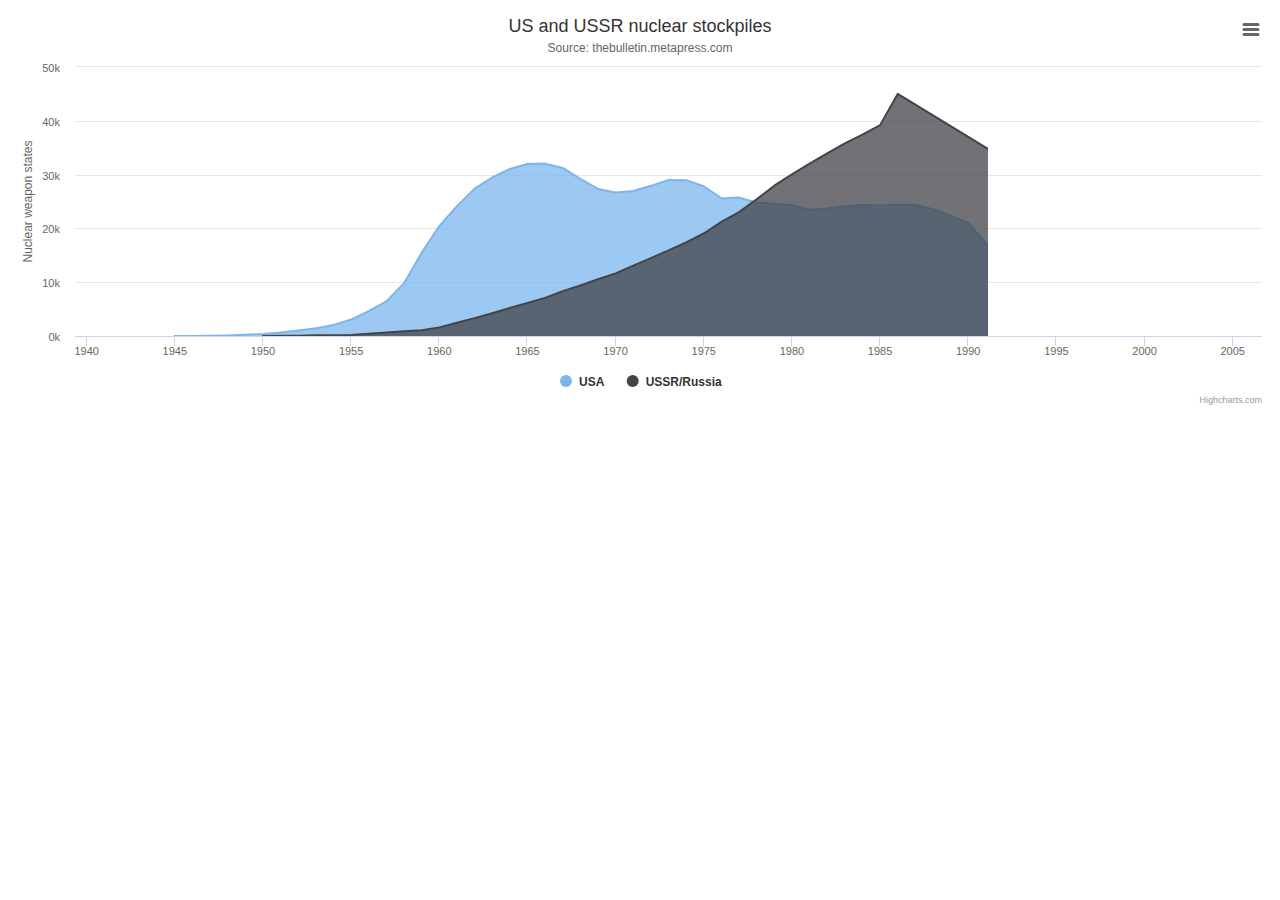
<file: zpm_server/zpm-webapp/web/js/Highcharts/examples/area-basic/index.htm>
<!DOCTYPE HTML>
<html>
	<head>
		<meta http-equiv="Content-Type" content="text/html; charset=utf-8">
		<title>Highcharts Example</title>

		<style type="text/css">

		</style>
	</head>
	<body>
<script src="../../code/highcharts.js"></script>
<script src="../../code/modules/exporting.js"></script>

<div id="container" style="min-width: 310px; height: 400px; margin: 0 auto"></div>



		<script type="text/javascript">

Highcharts.chart('container', {
    chart: {
        type: 'area'
    },
    title: {
        text: 'US and USSR nuclear stockpiles'
    },
    subtitle: {
        text: 'Source: <a href="http://thebulletin.metapress.com/content/c4120650912x74k7/fulltext.pdf">' +
            'thebulletin.metapress.com</a>'
    },
    xAxis: {
        allowDecimals: false,
        labels: {
            formatter: function () {
                return this.value; // clean, unformatted number for year
            }
        }
    },
    yAxis: {
        title: {
            text: 'Nuclear weapon states'
        },
        labels: {
            formatter: function () {
                return this.value / 1000 + 'k';
            }
        }
    },
    tooltip: {
        pointFormat: '{series.name} produced <b>{point.y:,.0f}</b><br/>warheads in {point.x}'
    },
    plotOptions: {
        area: {
            pointStart: 1940,
            marker: {
                enabled: false,
                symbol: 'circle',
                radius: 2,
                states: {
                    hover: {
                        enabled: true
                    }
                }
            }
        }
    },
    series: [{
        name: 'USA',
        data: [null, null, null, null, null, 6, 11, 32, 110, 235, 369, 640,
            1005, 1436, 2063, 3057, 4618, 6444, 9822, 15468, 20434, 24126,
            27387, 29459, 31056, 31982, 32040, 31233, 29224, 27342, 26662,
            26956, 27912, 28999, 28965, 27826, 25579, 25722, 24826, 24605,
            24304, 23464, 23708, 24099, 24357, 24237, 24401, 24344, 23586,
            22380, 21004, 17287, 14747, 13076, 12555, 12144, 11009, 10950,
            10871, 10824, 10577, 10527, 10475, 10421, 10358, 10295, 10104]
    }, {
        name: 'USSR/Russia',
        data: [null, null, null, null, null, null, null, null, null, null,
            5, 25, 50, 120, 150, 200, 426, 660, 869, 1060, 1605, 2471, 3322,
            4238, 5221, 6129, 7089, 8339, 9399, 10538, 11643, 13092, 14478,
            15915, 17385, 19055, 21205, 23044, 25393, 27935, 30062, 32049,
            33952, 35804, 37431, 39197, 45000, 43000, 41000, 39000, 37000,
            35000, 33000, 31000, 29000, 27000, 25000, 24000, 23000, 22000,
            21000, 20000, 19000, 18000, 18000, 17000, 16000]
    }]
});
		</script>
	</body>
</html>
</file>
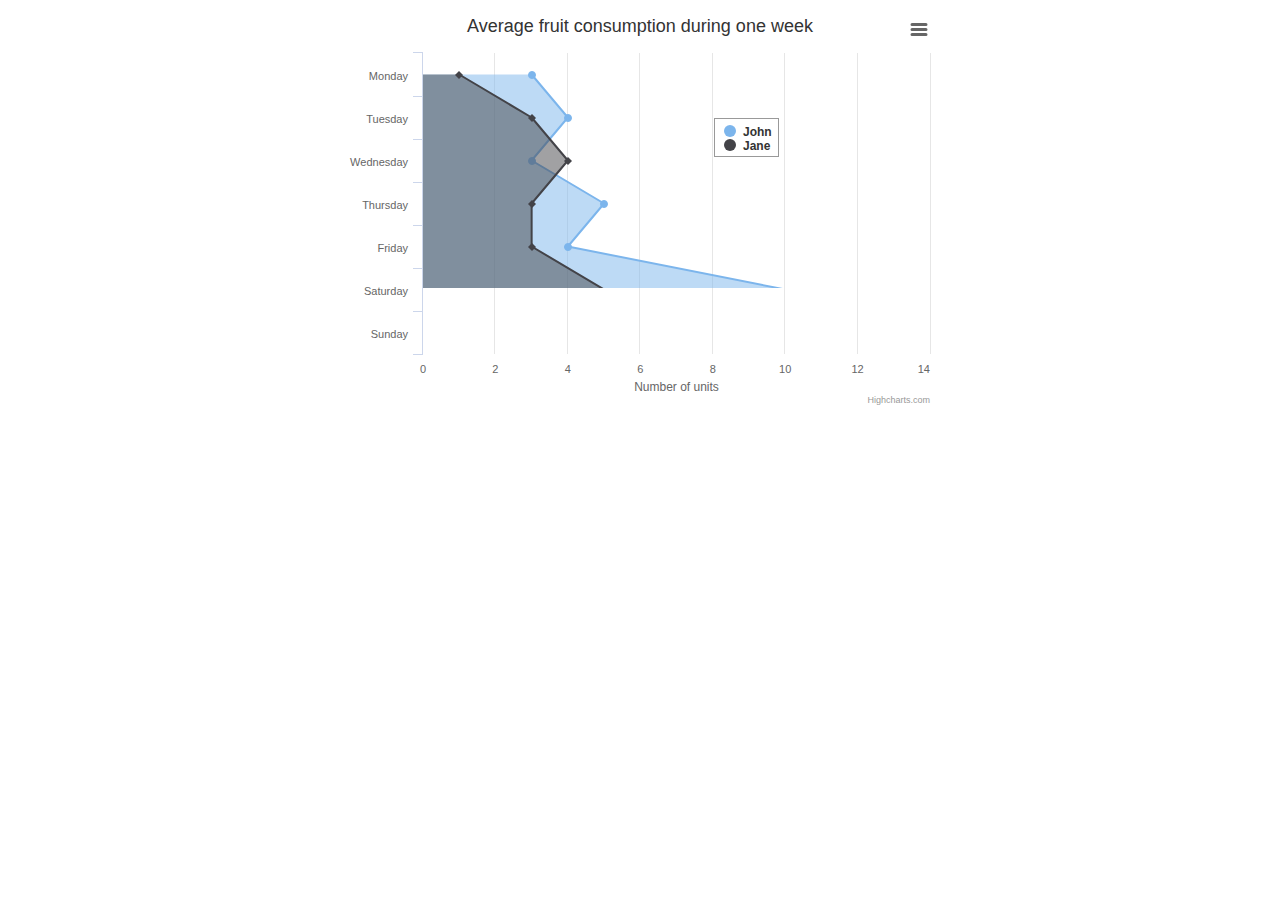
<file: zpm_server/zpm-webapp/web/js/Highcharts/examples/area-inverted/index.htm>
<!DOCTYPE HTML>
<html>
	<head>
		<meta http-equiv="Content-Type" content="text/html; charset=utf-8">
		<title>Highcharts Example</title>

		<style type="text/css">

		</style>
	</head>
	<body>
<script src="../../code/highcharts.js"></script>
<script src="../../code/modules/exporting.js"></script>

<div id="container" style="min-width: 310px; height: 400px; max-width: 600px; margin: 0 auto"></div>



		<script type="text/javascript">

Highcharts.chart('container', {
    chart: {
        type: 'area',
        inverted: true
    },
    title: {
        text: 'Average fruit consumption during one week'
    },
    subtitle: {
        style: {
            position: 'absolute',
            right: '0px',
            bottom: '10px'
        }
    },
    legend: {
        layout: 'vertical',
        align: 'right',
        verticalAlign: 'top',
        x: -150,
        y: 100,
        floating: true,
        borderWidth: 1,
        backgroundColor: (Highcharts.theme && Highcharts.theme.legendBackgroundColor) || '#FFFFFF'
    },
    xAxis: {
        categories: [
            'Monday',
            'Tuesday',
            'Wednesday',
            'Thursday',
            'Friday',
            'Saturday',
            'Sunday'
        ]
    },
    yAxis: {
        title: {
            text: 'Number of units'
        },
        labels: {
            formatter: function () {
                return this.value;
            }
        },
        min: 0
    },
    plotOptions: {
        area: {
            fillOpacity: 0.5
        }
    },
    series: [{
        name: 'John',
        data: [3, 4, 3, 5, 4, 10, 12]
    }, {
        name: 'Jane',
        data: [1, 3, 4, 3, 3, 5, 4]
    }]
});
		</script>
	</body>
</html>
</file>
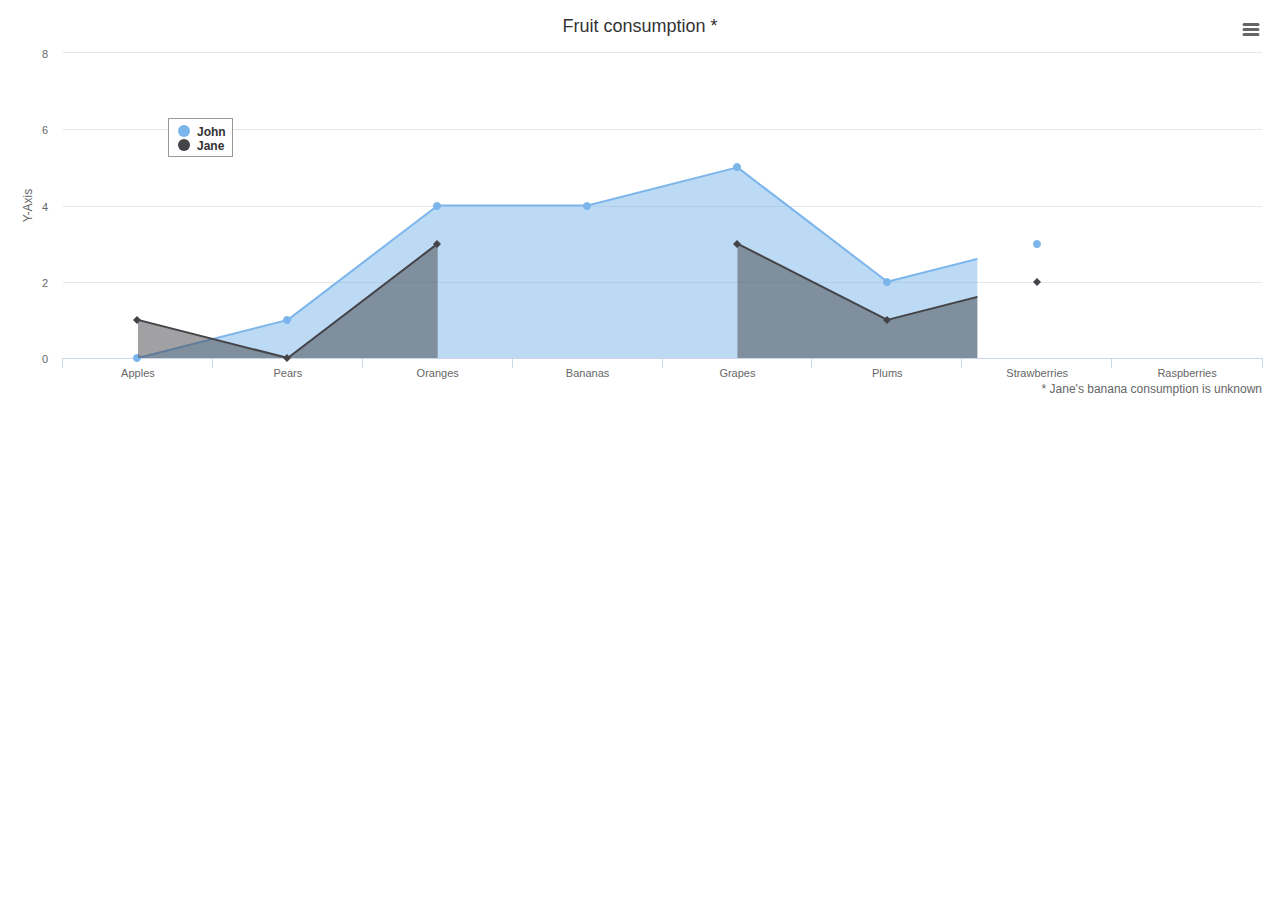
<file: zpm_server/zpm-webapp/web/js/Highcharts/examples/area-missing/index.htm>
<!DOCTYPE HTML>
<html>
	<head>
		<meta http-equiv="Content-Type" content="text/html; charset=utf-8">
		<title>Highcharts Example</title>

		<style type="text/css">

		</style>
	</head>
	<body>
<script src="../../code/highcharts.js"></script>
<script src="../../code/modules/exporting.js"></script>

<div id="container" style="min-width: 310px; height: 400px; margin: 0 auto"></div>



		<script type="text/javascript">

Highcharts.chart('container', {
    chart: {
        type: 'area',
        spacingBottom: 30
    },
    title: {
        text: 'Fruit consumption *'
    },
    subtitle: {
        text: '* Jane\'s banana consumption is unknown',
        floating: true,
        align: 'right',
        verticalAlign: 'bottom',
        y: 15
    },
    legend: {
        layout: 'vertical',
        align: 'left',
        verticalAlign: 'top',
        x: 150,
        y: 100,
        floating: true,
        borderWidth: 1,
        backgroundColor: (Highcharts.theme && Highcharts.theme.legendBackgroundColor) || '#FFFFFF'
    },
    xAxis: {
        categories: ['Apples', 'Pears', 'Oranges', 'Bananas', 'Grapes', 'Plums', 'Strawberries', 'Raspberries']
    },
    yAxis: {
        title: {
            text: 'Y-Axis'
        },
        labels: {
            formatter: function () {
                return this.value;
            }
        }
    },
    tooltip: {
        formatter: function () {
            return '<b>' + this.series.name + '</b><br/>' +
                this.x + ': ' + this.y;
        }
    },
    plotOptions: {
        area: {
            fillOpacity: 0.5
        }
    },
    credits: {
        enabled: false
    },
    series: [{
        name: 'John',
        data: [0, 1, 4, 4, 5, 2, 3, 7]
    }, {
        name: 'Jane',
        data: [1, 0, 3, null, 3, 1, 2, 1]
    }]
});
		</script>
	</body>
</html>
</file>
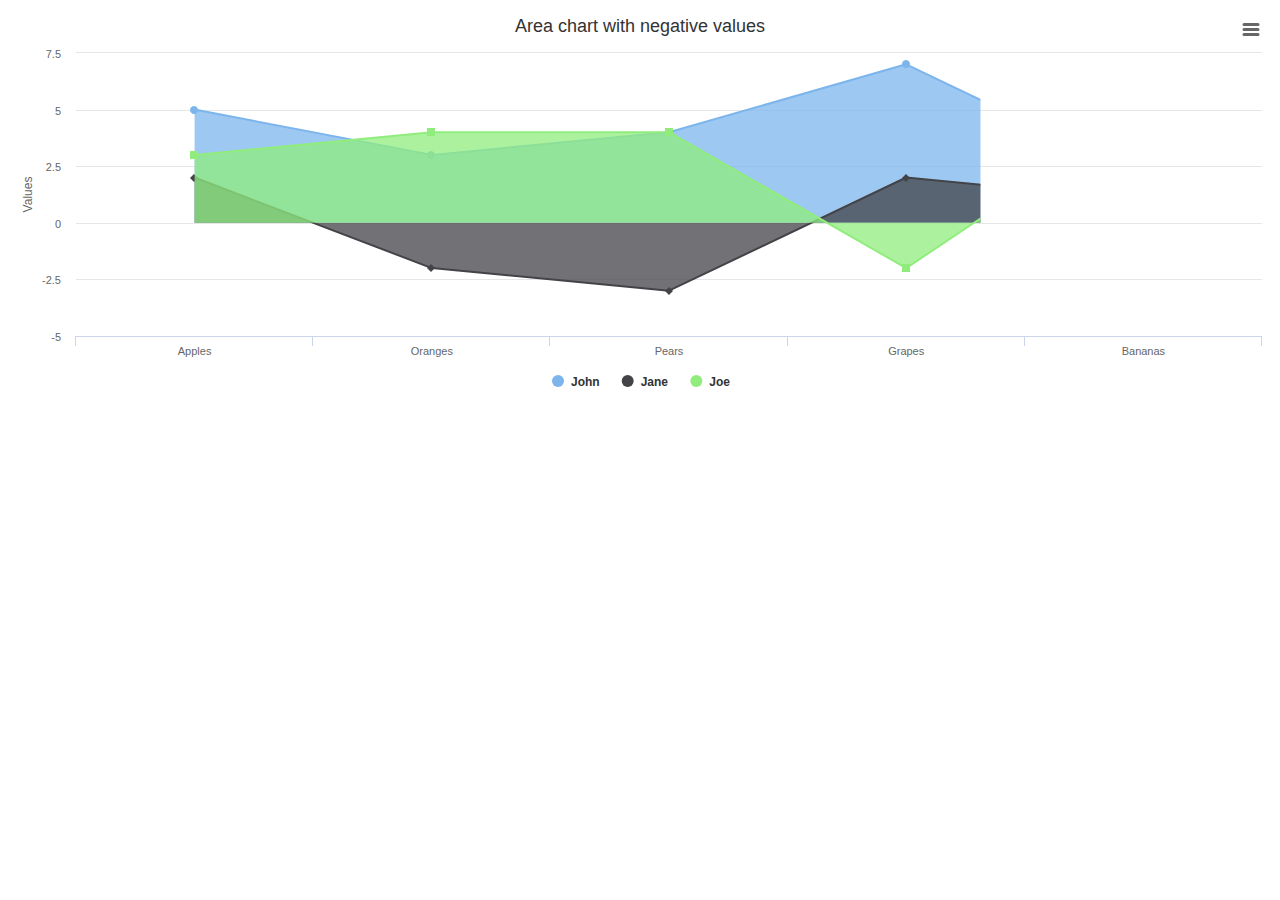
<file: zpm_server/zpm-webapp/web/js/Highcharts/examples/area-negative/index.htm>
<!DOCTYPE HTML>
<html>
	<head>
		<meta http-equiv="Content-Type" content="text/html; charset=utf-8">
		<title>Highcharts Example</title>

		<style type="text/css">

		</style>
	</head>
	<body>
<script src="../../code/highcharts.js"></script>
<script src="../../code/modules/exporting.js"></script>

<div id="container" style="min-width: 310px; height: 400px; margin: 0 auto"></div>



		<script type="text/javascript">

Highcharts.chart('container', {
    chart: {
        type: 'area'
    },
    title: {
        text: 'Area chart with negative values'
    },
    xAxis: {
        categories: ['Apples', 'Oranges', 'Pears', 'Grapes', 'Bananas']
    },
    credits: {
        enabled: false
    },
    series: [{
        name: 'John',
        data: [5, 3, 4, 7, 2]
    }, {
        name: 'Jane',
        data: [2, -2, -3, 2, 1]
    }, {
        name: 'Joe',
        data: [3, 4, 4, -2, 5]
    }]
});
		</script>
	</body>
</html>
</file>
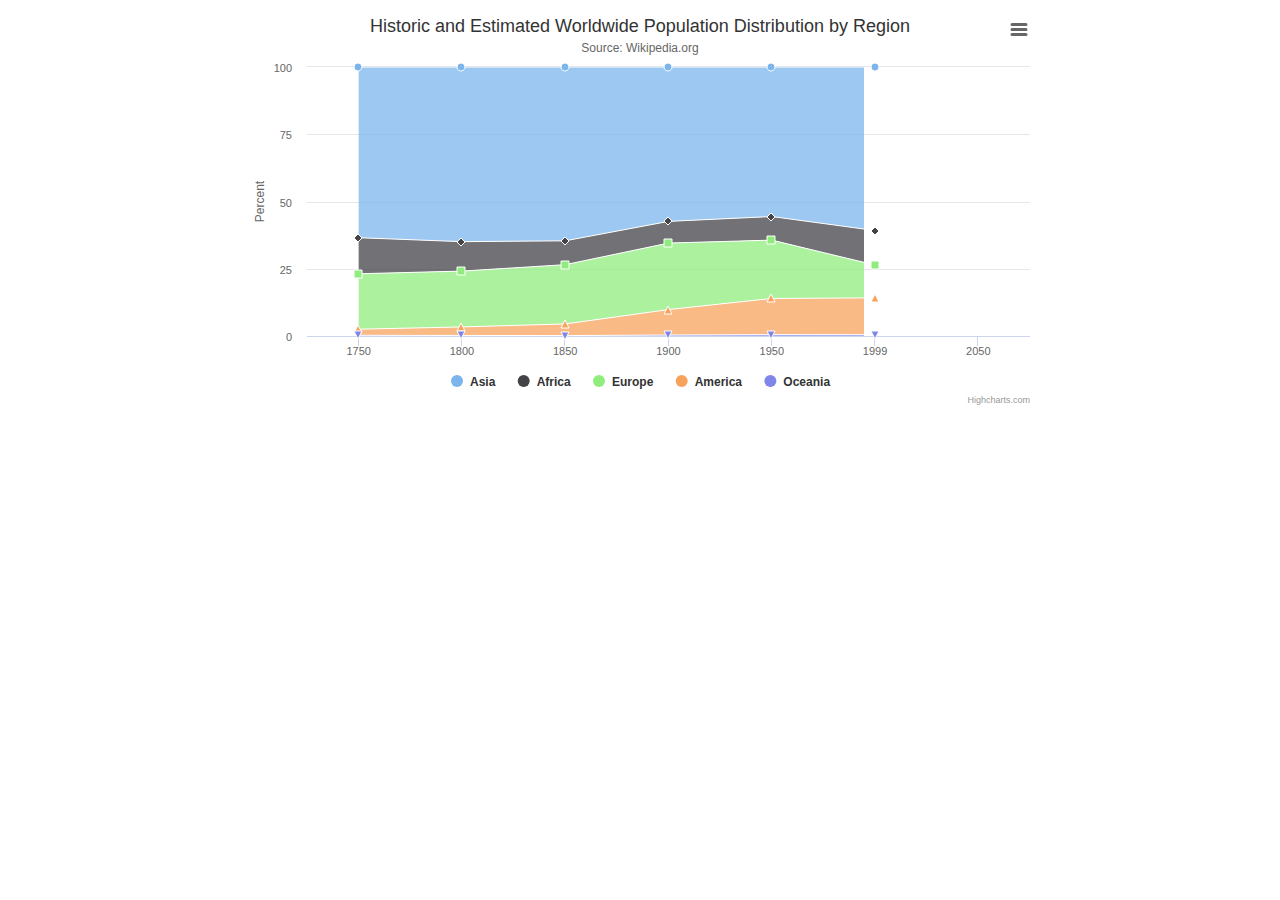
<file: zpm_server/zpm-webapp/web/js/Highcharts/examples/area-stacked-percent/index.htm>
<!DOCTYPE HTML>
<html>
	<head>
		<meta http-equiv="Content-Type" content="text/html; charset=utf-8">
		<title>Highcharts Example</title>

		<style type="text/css">

		</style>
	</head>
	<body>
<script src="../../code/highcharts.js"></script>
<script src="../../code/modules/series-label.js"></script>
<script src="../../code/modules/exporting.js"></script>

<div id="container" style="min-width: 310px; height: 400px; max-width: 800px; margin: 0 auto"></div>



		<script type="text/javascript">

Highcharts.chart('container', {
    chart: {
        type: 'area'
    },
    title: {
        text: 'Historic and Estimated Worldwide Population Distribution by Region'
    },
    subtitle: {
        text: 'Source: Wikipedia.org'
    },
    xAxis: {
        categories: ['1750', '1800', '1850', '1900', '1950', '1999', '2050'],
        tickmarkPlacement: 'on',
        title: {
            enabled: false
        }
    },
    yAxis: {
        title: {
            text: 'Percent'
        }
    },
    tooltip: {
        pointFormat: '<span style="color:{series.color}">{series.name}</span>: <b>{point.percentage:.1f}%</b> ({point.y:,.0f} millions)<br/>',
        split: true
    },
    plotOptions: {
        area: {
            stacking: 'percent',
            lineColor: '#ffffff',
            lineWidth: 1,
            marker: {
                lineWidth: 1,
                lineColor: '#ffffff'
            }
        }
    },
    series: [{
        name: 'Asia',
        data: [502, 635, 809, 947, 1402, 3634, 5268]
    }, {
        name: 'Africa',
        data: [106, 107, 111, 133, 221, 767, 1766]
    }, {
        name: 'Europe',
        data: [163, 203, 276, 408, 547, 729, 628]
    }, {
        name: 'America',
        data: [18, 31, 54, 156, 339, 818, 1201]
    }, {
        name: 'Oceania',
        data: [2, 2, 2, 6, 13, 30, 46]
    }]
});
		</script>
	</body>
</html>
</file>
<file: zpm_server/zpm-webapp/src/main/web/css/spm.css>
@charset "utf-8";
/* CSS Document */

body, div, dl, dt, dd, ul, ol, li, h1, h2, h3, h4, h5, h6, hr, pre, form, fieldset, input, textarea, p, blockquoteth, td {
	margin:0px;
	padding:0px;
}
img, input, select, button{vertical-align:middle;}
ul , ol {
	list-style:none;
}
table {
	border-collapse:collapse;
	border-spacing:0;
}
table tr td{
	border-bottom:1px solid #e0e0e0;
	}
fieldset, img {
	border:0;
}
h1, h2, h3, h4, h5, h6 {
	font-size:100%;
	font-weight:normal;
}
a {
	text-decoration:none;
	color:#000;
}
body{
	font-family:微软雅黑, Verdana, Geneva, sans-serif;
	font-size:12px;
	color:#5f5f5f;
	}
.clear{
	clear:both;
	}
.fl{
	float:left;
	}
.fr{
	float:right;
	}
	
	
	
	
.spm-main{ width:1060px; margin:auto;}	
.spm-top{ margin-top:10px;}
.spm-bt{text-align:center;font-size:40px; padding:15px 0px;}
.spm-js{font-size:18px; text-align:center; color:#5f5f5f; line-height:30px;}
.spm-xianxi{ margin-top:50px;}
.spm-xinxi-l{ width:30%; float:left; margin-top:80px;}
.spm-xinxi-c{ width:35%; float:left; margin:0px 20px;}
.spm-xinxi-r{ width:30%; float:left;margin-top:80px;}
.spm-dian{ margin-bottom:30px;}
.spm-ry{ border-top:1px solid #e0e0e0; padding-top:15px; color:#5f5f5f; font-size:16px; letter-spacing:0.5px;}
.spm-xz{ border-top:1px solid #e0e0e0; padding-top:15px; color:#5f5f5f; height:110px;}
.ejbt{ font-size:18px; font-weight:bold; color:#000; padding:15px 0px;}
.ruanjs{ font-size:14px; color:#124191;}
.banben{ font-size:12px; color:#5f5f5f;}
.fs{ float:left; margin-bottom:10px; margin-right:14px;}
.fs a:hover{ color:#3e6dbd;}
</file>
